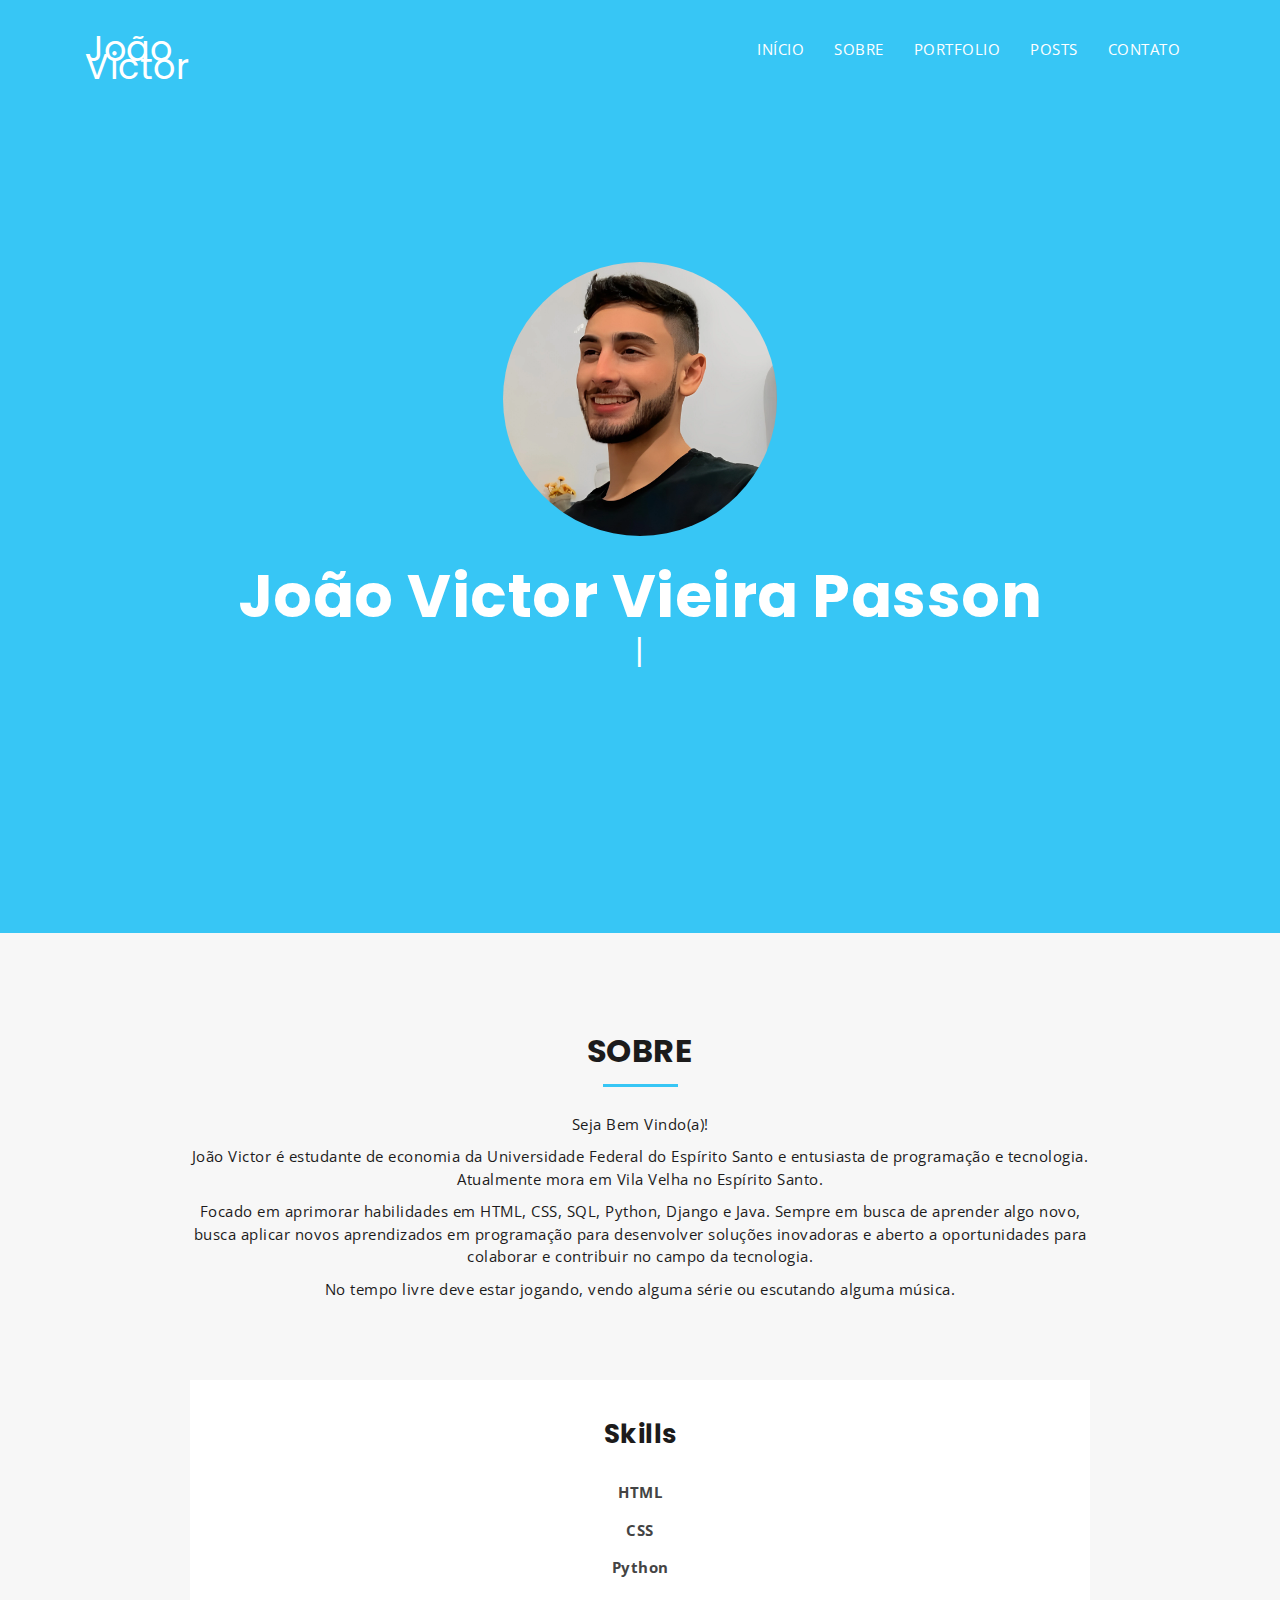
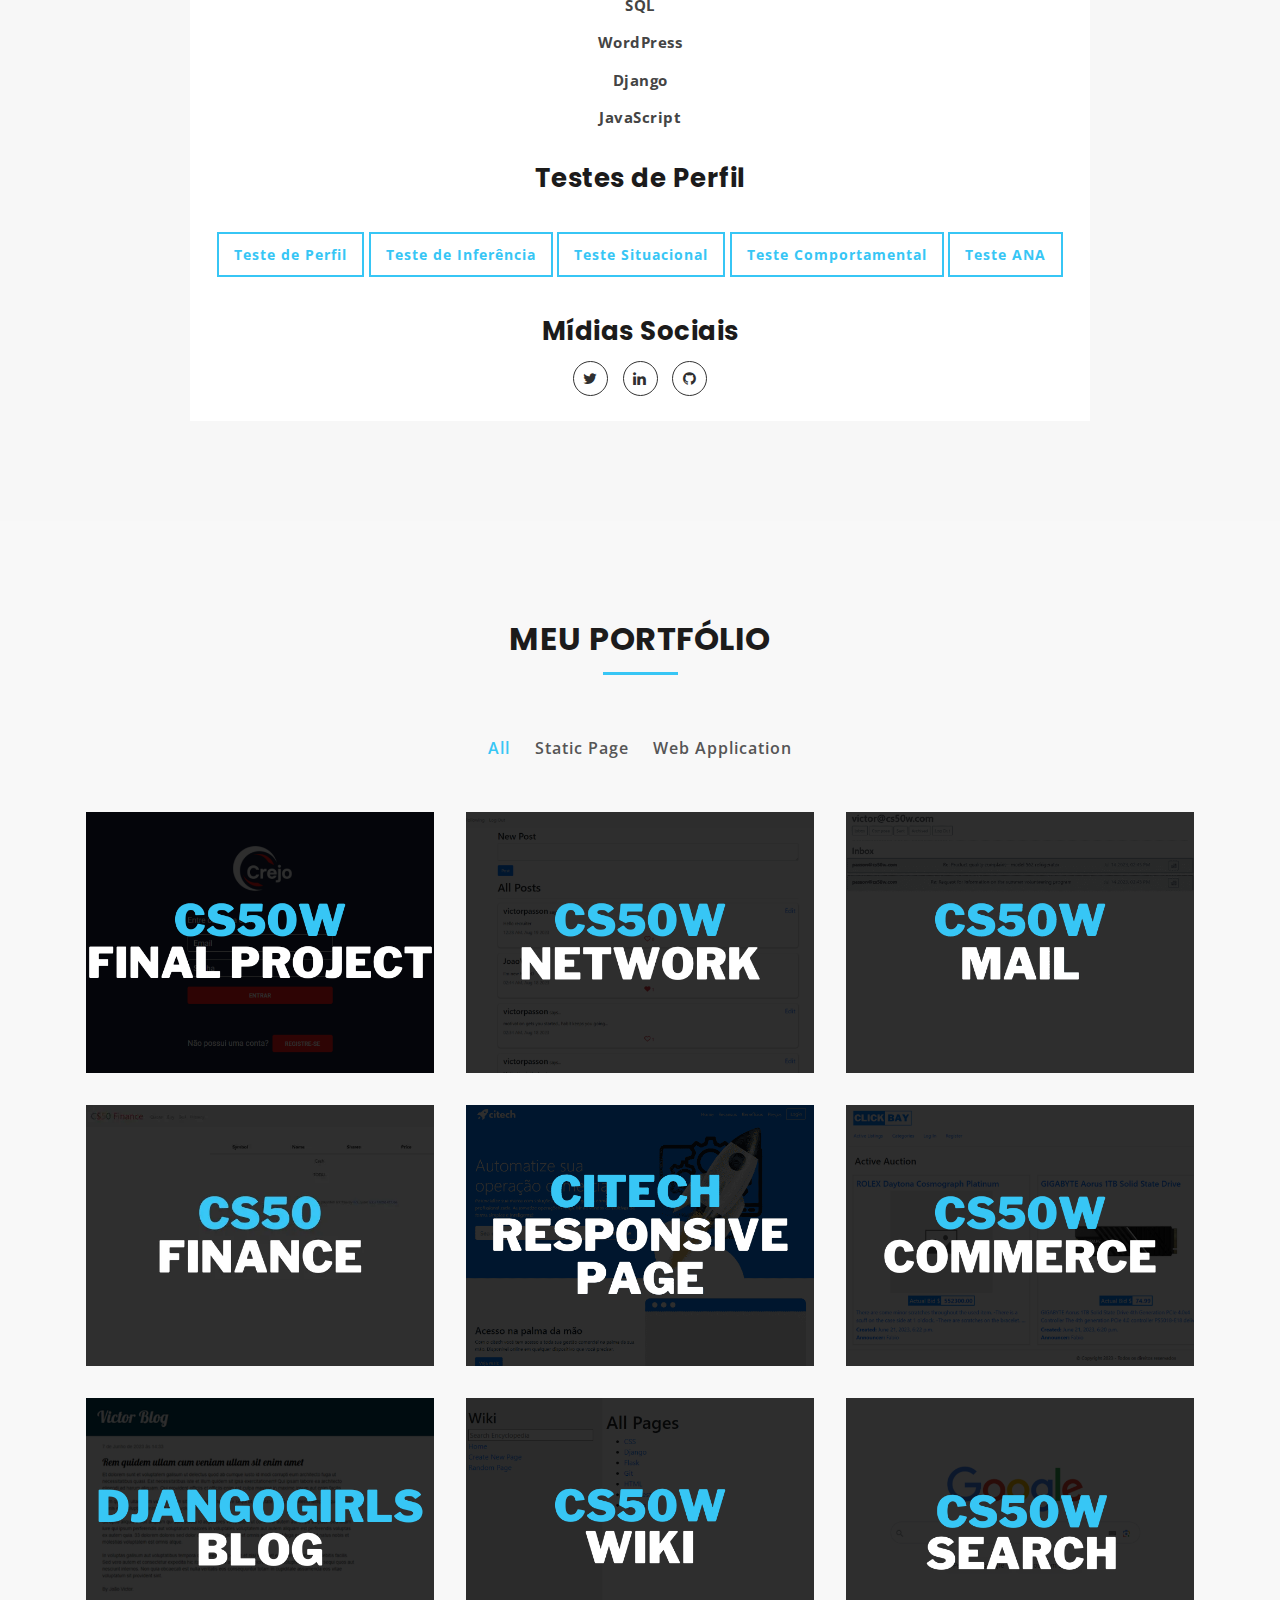
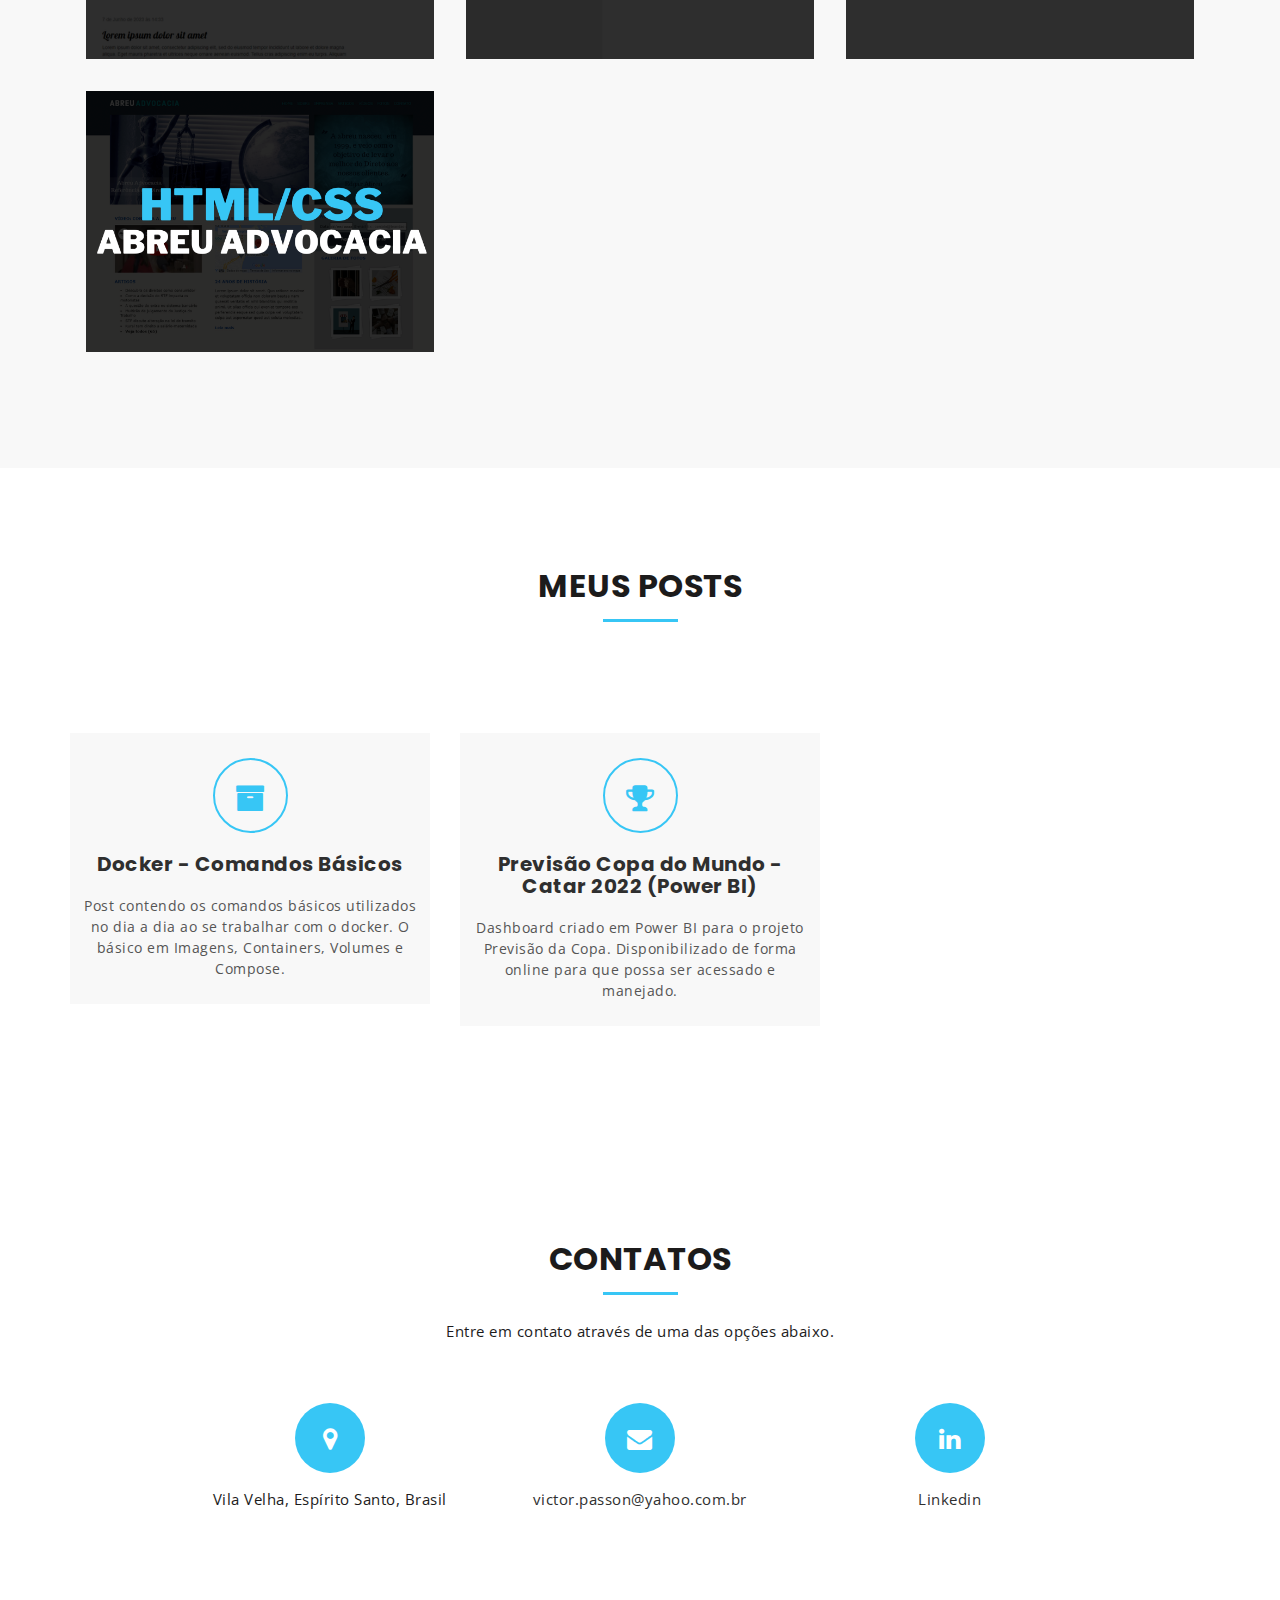
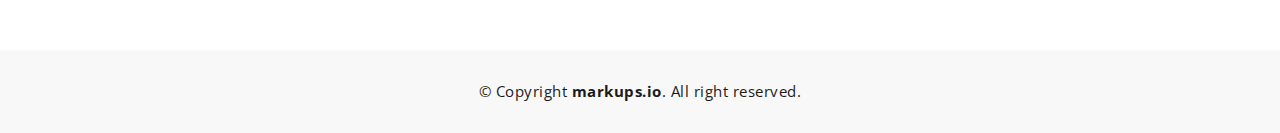
<file: index.html>
<!DOCTYPE html>
<html lang="pt-br">

<head>
  <!-- Meta tags Obrigatórias -->
  <meta charset="utf-8">
  <meta http-equiv="X-UA-Compatible" content="IE=edge">
  <meta name="viewport" content="width=device-width, initial-scale=1, shrink-to-fit=no">

  <!-- Site Title -->
  <title>João Victor: Home</title>
  <!-- Favicon -->
  <link rel="shortcut icon" type="image/icon" href="assets/images/favicon.ico" />
  <!-- Font Awesome -->
  <link href="https://maxcdn.bootstrapcdn.com/font-awesome/4.6.3/css/font-awesome.min.css" rel="stylesheet">
  <!-- Bootstrap CSS -->
  <link href="assets/css/bootstrap.min.css" rel="stylesheet">
  <!-- Slick slider -->
  <link href="assets/css/slick.css" rel="stylesheet">
  <!-- Gallery Lightbox -->
  <link href="assets/css/magnific-popup.css" rel="stylesheet">
  <!-- Theme color -->
  <link id="switcher" href="assets/css/theme-color/lite-blue-theme.css" rel="stylesheet">

  <!-- Main Style -->
  <link href="style.css" rel="stylesheet">

  <!-- Fonts -->

  <!-- Open Sans for body font -->
  <link href="https://fonts.googleapis.com/css?family=Open+Sans:300,400,400i,600,700,800" rel="stylesheet">
  <!-- Poppins for Title -->
  <link href="https://fonts.googleapis.com/css?family=Poppins" rel="stylesheet">



  <!-- HTML5 shim and Respond.js for IE8 support of HTML5 elements and media queries -->
  <!-- WARNING: Respond.js doesn't work if you view the page via file:// -->
  <!--[if lt IE 9]>
      <script src="https://oss.maxcdn.com/html5shiv/3.7.2/html5shiv.min.js"></script>
      <script src="https://oss.maxcdn.com/respond/1.4.2/respond.min.js"></script>
    <![endif]-->
</head>

<body>
  <!-- Start Header -->
  <header id="mu-header" class="" role="banner">
    <div class="container">
      <nav class="navbar navbar-default mu-navbar">
        <div class="container-fluid">

          <!-- Brand and toggle get grouped for better mobile display -->
          <div class="navbar-header">
            <button type="button" class="navbar-toggle collapse" data-toggle="collapse"
              data-target="#bs-example-navbar-collapse-1" aria-expanded="false">
              <span class="sr-only">Toggle navigation</span>
              <span class="icon-bar"></span>
              <span class="icon-bar"></span>
              <span class="icon-bar"></span>
            </button>

            <!-- Text Logo -->
            <a class="navbar-brand" href="#">João Victor</a>
          </div><!-- End Div -->

          <!-- Collect the nav links, forms, and other content for toggling -->
          <div class="collapse navbar-collapse" id="bs-example-navbar-collapse-1">
            <ul class="nav navbar-nav mu-menu navbar-right">
              <li><a href="#">INÍCIO</a></li>
              <li><a href="#mu-about">SOBRE</a></li>
              <li><a href="#mu-portfolio">PORTFOLIO</a></li>
              <li><a href="#mu-service">POSTS</a></li>
              <li><a href="#mu-contact">CONTATO</a></li>
            </ul>
          </div><!-- End NavBar Collapse -->

        </div><!-- End Container Fluid -->
      </nav><!-- End Nav -->
    </div><!-- End Container -->
  </header>
  <!-- End Header -->

  <!-- Start Featured Slider-->
  <section id="mu-featured-slider">
    <div class="container">
      <div class="row">
        <div class="col-md-12">
          <div class="mu-featured-area">

            <img class="mu-profile-img" src="assets/images/profile.webp" alt="Profile Image">

            <h1>João Victor Vieira Passon</h1>

            <!-- Start Text slide -->
            <div class="mu-featured-slider-wrapper">
              <div class="mu-featured-slider" id="typed-strings">
                <p>I am <span>a Programmer Student.</span></p>
                <p>I am <span>a Future Economist.</span></p>
              </div>
              <span id="typed"></span>
            </div><!-- End Text slide -->

          </div>
        </div>
      </div>
    </div>
  </section>
  <!-- End Featured Slider-->

  <!-- Start Main Content -->
  <main role="main">

    <!-- Start About -->
    <section id="mu-about">
      <div class="container">
        <div class="row">
          <div class="col-md-12">
            <div class="mu-about-area">

              <!-- About Description -->
              <div class="mu-about-header">
                <h2 class="mu-heading-title">SOBRE</h2>
                <span class="mu-header-dot"></span>
                <p>Seja Bem Vindo(a)!</p>

                <p>João Victor é estudante de economia da Universidade Federal do Espírito Santo e entusiasta de
                  programação e tecnologia. Atualmente mora em Vila Velha no Espírito Santo.</p>

                <p>Focado em aprimorar habilidades em HTML, CSS, SQL, Python, Django e Java. Sempre em busca de aprender
                  algo novo, busca aplicar novos aprendizados em programação para desenvolver soluções inovadoras e
                  aberto a oportunidades para colaborar e contribuir no campo da tecnologia.</p>

                <p>No tempo livre deve estar jogando, vendo alguma série ou escutando alguma música.</p>

                <!-- About Content -->
                <div class="mu-about-content">
                  <div class="mu-skill-progress-bar">
                    <h3>Skills</h3>
                    <br>
                    <span>HTML</span>
                    <div class="mu-pro-bar mu-html5-bar"></div>
                    <span>CSS</span>
                    <div class="mu-pro-bar mu-css-bar"></div>
                    <span>Python</span>
                    <div class="mu-pro-bar mu-python-bar"></div>
                    <span>SQL</span>
                    <div class="mu-pro-bar mu-sql-bar"></div>
                    <span>WordPress</span>
                    <div class="mu-pro-bar mu-wordpress-bar"></div>
                    <span>Django</span>
                    <div class="mu-pro-bar mu-wordpress-bar"></div>
                    <span>JavaScript</span>
                    <div class="mu-pro-bar mu-javascript-bar"></div>
                  </div>

                  <!-- Profile Tests -->
                  <div class="mu-profile-tests">
                    <h3>Testes de Perfil</h3>
                    <a target="_blank" href="assets/pdfs/ProfileFeedback.pdf" class="mu-resume-btn">Teste de Perfil</a>
                    <a target="_blank" href="assets/pdfs/InferenceFeedback.pdf" class="mu-resume-btn">Teste de
                      Inferência</a>
                    <a target="_blank" href="assets/pdfs/SituacionalFeedback.pdf" class="mu-resume-btn">Teste
                      Situacional</a>
                    <a target="_blank" href="assets/pdfs/PerfilComportamental.pdf" class="mu-resume-btn">Teste
                      Comportamental</a>
                    <a target="_blank" href="assets/pdfs/AnaFeedback.pdf" class="mu-resume-btn">Teste ANA</a>
                  </div>
                  <!-- Social Media-->
                  <div class="mu-social-media">
                    <h3>Mídias Sociais</h3>
                    <a href="https://twitter.com/vtpasson" target="_blank" rel="external"><i
                        class="fa fa-twitter"></i></a>
                    <a href="https://www.linkedin.com/in/victorpasson/" target="_blank" rel="external"><i
                        class="fa fa-linkedin"></i></a>
                    <a href="http://github.com/victorpasson/" target="_blank" rel="external"><i
                        class="fa fa-github"></i></a>
                  </div>
                </div>
              </div>
            </div>
          </div>
        </div>
      </div>
    </section><!-- End About -->

    <!-- Start Portfolio -->
    <section id="mu-portfolio">
      <div class="container">
        <div class="row">
          <div class="col-md-12">

            <!-- Portfolio Area -->
            <div class="mu-portfolio-area">

              <!-- Portfolio Header -->
              <div class="mu-portfolio-header">
                <h2 class="mu-heading-title">MEU PORTFÓLIO</h2>
                <span class="mu-header-dot"></span>
              </div><!-- End Porfolio/Header -->

              <!-- Start Portfolio Filter -->
              <div class="mu-portfolio-filter-area">
                <ul class="mu-simplefilter">
                  <li class="active" data-filter="all">All</li>
                  <li data-filter="1">Static Page</li>
                  <li data-filter="2">Web Application</li>
                </ul>
              </div><!-- End Portfolio/Filter -->

              <!-- Start Portfolio Content -->
              <div class="mu-portfolio-content">
                <div class="filtr-container">

                  <!-- Item 10 -->
                  <div class="col-xs-6 col-sm-4 col-md-4 filtr-item" data-category="2">
                    <div class="mu-item-thumbonail">
                      <img class="img-responsive" src="assets/images/portfolio/img-10.webp" alt="image">
                    </div>
                    <div class="mu-filter-item-content">
                      <h4 class="mu-filter-item-title">Final Project: Crejo System - CS50W</h4>
                      <a class="mu-filter-link" href="https://crejo.pythonanywhere.com" target="_blank"
                        rel="external"><i class="fa fa-link"></i></a>
                      <a class="mu-filter-videolink" href="youtube.com/watch?v=sHvjsMn_toI"><i
                          class="fa fa-youtube"></i></a>
                      <a class="mu-filter-link" href="https://github.com/victorpasson/finalproject_cs50w"
                        target="_blank" rel="external"><i class="fa fa-github"></i></a>
                    </div>
                  </div>

                  <!-- Item 9 -->
                  <div class="col-xs-6 col-sm-4 col-md-4 filtr-item" data-category="2">
                    <div class="mu-item-thumbonail">
                      <img class="img-responsive" src="assets/images/portfolio/img-9.webp" alt="image">
                    </div>
                    <div class="mu-filter-item-content">
                      <h4 class="mu-filter-item-title">Project: Network - CS50W</h4>
                      <a class="mu-filter-link" href="https://jvvpasson.pythonanywhere.com" target="_blank"
                        rel="external"><i class="fa fa-link"></i></a>
                      <a class="mu-filter-videolink" href="youtube.com/watch?v=_MLy1wDu4cY"><i
                          class="fa fa-youtube"></i></a>
                      <a class="mu-filter-link" href="https://github.com/victorpasson/network-cs50w" target="_blank"
                        rel="external"><i class="fa fa-github"></i></a>
                    </div>
                  </div>

                  <!-- Item 8 -->
                  <div class="col-xs-6 col-sm-4 col-md-4 filtr-item" data-category="2">
                    <div class="mu-item-thumbonail">
                      <img class="img-responsive" src="assets/images/portfolio/img-8.webp" alt="image">
                    </div>
                    <div class="mu-filter-item-content">
                      <h4 class="mu-filter-item-title">Project: Mail - CS50W</h4>
                      <a class="mu-filter-link" href="https://jvpasson.pythonanywhere.com/" target="_blank"
                        rel="external"><i class="fa fa-link"></i></a>
                      <a class="mu-filter-videolink" href="youtube.com/watch?v=VJNak3T9u4I"><i
                          class="fa fa-youtube"></i></a>
                      <a class="mu-filter-link" href="https://github.com/victorpasson/mail-cs50w" target="_blank"
                        rel="external"><i class="fa fa-github"></i></a>
                    </div>
                  </div>

                  <!-- Item 7 -->
                  <div class="col-xs-6 col-sm-4 col-md-4 filtr-item" data-category="2">
                    <div class="mu-item-thumbonail">
                      <img class="img-responsive" src="assets/images/portfolio/img-6.webp" alt="image">
                    </div>
                    <div class="mu-filter-item-content">
                      <h4 class="mu-filter-item-title">Project: Finance - CS50</h4>
                      <a class="mu-filter-link" href="https://vvpasson.pythonanywhere.com/" target="_blank"
                        rel="external"><i class="fa fa-link"></i></a>
                      <a class="mu-filter-videolink" href="youtube.com/watch?v=2v3xc0ACs0s"><i
                          class="fa fa-youtube"></i></a>
                      <a class="mu-filter-link" href="https://github.com/victorpasson/finance-cs50" target="_blank"
                        rel="external"><i class="fa fa-github"></i></a>
                    </div>
                  </div>

                  <!-- Item 6 -->
                  <div class="col-xs-6 col-sm-4 col-md-4 filtr-item" data-category="1">
                    <div class="mu-item-thumbonail">
                      <img class="img-responsive" src="assets/images/portfolio/img-7.webp" alt="image">
                    </div>
                    <div class="mu-filter-item-content">
                      <h4 class="mu-filter-item-title">Citech: Responsive Page</h4>
                      <a class="mu-filter-link" href="https://victorpasson.github.io/citech-responsive/" target="_blank"
                        rel="external"><i class="fa fa-link"></i></a>
                      <a class="mu-filter-videolink" href="youtube.com/watch?v=fVGG25k_Ghc"><i
                          class="fa fa-youtube"></i></a>
                      <a class="mu-filter-link" href="https://github.com/victorpasson/citech-responsive" target="_blank"
                        rel="external"><i class="fa fa-github"></i></a>
                    </div>
                  </div>

                  <!-- Item 5 -->
                  <div class="col-xs-6 col-sm-4 col-md-4 filtr-item" data-category="2">
                    <div class="mu-item-thumbonail">
                      <img class="img-responsive" src="assets/images/portfolio/img-5.webp" alt="image">
                    </div>
                    <div class="mu-filter-item-content">
                      <h4 class="mu-filter-item-title">Project: Commerce - CS50W</h4>
                      <a class="mu-filter-link" href="https://vtpasson.pythonanywhere.com" target="_blank"
                        rel="external"><i class="fa fa-link"></i></a>
                      <a class="mu-filter-videolink" href="youtube.com/watch?v=W340OK9DEQ8"><i
                          class="fa fa-youtube"></i></a>
                      <a class="mu-filter-link" href="https://github.com/victorpasson/commerce-cs50w" target="_blank"
                        rel="external"><i class="fa fa-github"></i></a>
                    </div>
                  </div>

                  <!-- Item 4 -->
                  <div class="col-xs-6 col-sm-4 col-md-4 filtr-item" data-category="2">
                    <div class="mu-item-thumbonail">
                      <img class="img-responsive" src="assets/images/portfolio/img-4.webp" alt="image">
                    </div>
                    <div class="mu-filter-item-content">
                      <h4 class="mu-filter-item-title">Project: Blog - DjangoGirls</h4>
                      <a class="mu-filter-link" href="https://victorpasson.pythonanywhere.com" target="_blank"
                        rel="external"><i class="fa fa-link"></i></a>
                      <a class="mu-filter-videolink" href="youtube.com/watch?v=IAjkvZnBut0"><i
                          class="fa fa-youtube"></i></a>
                      <a class="mu-filter-link" href="https://github.com/victorpasson/djangogirls-blog" target="_blank"
                        rel="external"><i class="fa fa-github"></i></a>
                    </div>
                  </div>

                  <!-- Item 3 -->
                  <div class="col-xs-6 col-sm-4 col-md-4 filtr-item" data-category="2">
                    <div class="mu-item-thumbonail">
                      <img class="img-responsive" src="assets/images/portfolio/img-3.webp" alt="image">
                    </div>
                    <div class="mu-filter-item-content">
                      <h4 class="mu-filter-item-title">Project: Wiki - CS50W</h4>
                      <a class="mu-filter-link" href="https://wiki-cs50w.vercel.app" target="_blank" rel="external"><i
                          class="fa fa-link"></i></a>
                      <a class="mu-filter-videolink" href="youtube.com/watch?v=u0peDMCmqAE"><i
                          class="fa fa-youtube"></i></a>
                      <a class="mu-filter-link" href="https://github.com/victorpasson/wiki-cs50w" target="_blank"
                        rel="external"><i class="fa fa-github"></i></a>
                    </div>
                  </div>

                  <!-- Item 2 -->
                  <div class="col-xs-6 col-sm-4 col-md-4 filtr-item" data-category="1">
                    <div class="mu-item-thumbonail">
                      <img class="img-responsive" src="assets/images/portfolio/img-2.webp" alt="image">
                    </div>
                    <div class="mu-filter-item-content">
                      <h4 class="mu-filter-item-title">Project: Search - CS50W</h4>
                      <a class="mu-filter-link" href="https://victorpasson.github.io/search-cs50w/" target="_blank"
                        rel="external"><i class="fa fa-link"></i></a>
                      <a class="mu-filter-videolink" href="youtube.com/watch?v=zTojhb3C7IQ"><i
                          class="fa fa-youtube"></i></a>
                      <a class="mu-filter-link" href="https://github.com/victorpasson/search-cs50w" target="_blank"
                        rel="external"><i class="fa fa-github"></i></a>
                    </div>
                  </div>

                  <!-- Item 1 -->
                  <div class="col-xs-6 col-sm-4 col-md-4 filtr-item" data-category="1">
                    <div class="mu-item-thumbonail">
                      <img class="img-responsive" src="assets/images/portfolio/img-1.webp" alt="image">
                    </div>
                    <div class="mu-filter-item-content">
                      <h4 class="mu-filter-item-title">Abreu Advocacia - WebPage</h4>
                      <a class="mu-filter-link" href="https://victorpasson.github.io/abreu-project/" target="_blank"
                        rel="external"><i class="fa fa-link"></i></a>
                      <a class="mu-filter-imglink" href="assets/images/portfolio/img-1.webp"><i
                          class="fa fa-search"></i></a>
                      <a class="mu-filter-link" href="https://github.com/victorpasson/abreu-project" target="_blank"
                        rel="external"><i class="fa fa-github"></i></a>
                    </div>
                  </div>

                </div>
              </div><!-- End Portfolio/Contet -->

            </div><!-- End Area -->

          </div>
        </div>
      </div>
    </section><!-- End Portfólio -->

    <!-- Start Service -->
    <section id="mu-service">
      <div class="container">
        <div class="row">
          <div class="col-md-12">

            <!-- Start Service Área -->
            <div class="mu-service-area">

              <!-- Start Service Header -->
              <div class="mu-service-header">
                <h2 class="mu-heading-title">MEUS POSTS</h2>
                <span class="mu-header-dot"></span>
              </div><!-- End Service/Header -->

              <!-- Start Service Content -->
              <div class="mu-service-content">
                <div class="row">

                  <!-- Service Single Content -->
                  <a href="./assets/posts/docker.html" rel="next">
                    <div class="col-md-4 col-sm-6">
                      <div class="mu-service-content-single">
                        <span class="mu-service-icon-box">
                          <i class="fa fa-archive"></i>
                        </span>
                        <h4>Docker - Comandos Básicos</h4>
                        <p>Post contendo os comandos básicos utilizados no dia a dia ao se trabalhar com o docker. O
                          básico em Imagens, Containers, Volumes e Compose.</p>
                      </div>
                    </div>
                  </a>

                  <!-- Service Single Content -->
                  <a href="https://app.powerbi.com/view?r=eyJrIjoiNTNjMWU2ZTUtYWFlNS00MGJlLWFhZTMtY2RkZGQwZmEwNGFkIiwidCI6IjNkMWM3MzYxLTNkMjctNDViNy1iYzk5LTBlZWVjZTkxZDg4YiJ9"
                    target="_blank" rel="external">
                    <div class="col-md-4 col-sm-6">
                      <div class="mu-service-content-single">
                        <span class="mu-service-icon-box">
                          <i class="fa fa-trophy"></i>
                        </span>
                        <h4>Previsão Copa do Mundo - Catar 2022 (Power BI)</h4>
                        <p>Dashboard criado em Power BI para o projeto Previsão da Copa. Disponibilizado de forma online
                          para que possa ser acessado e manejado.</p>
                      </div>
                    </div>
                  </a>

                </div>
              </div><!-- End Service/Content -->

            </div>
          </div>
        </div>
      </div>
    </section><!-- End Service -->

    <!-- Start Contact -->
    <section id="mu-contact">
      <div class="container">
        <div class="row">
          <div class="col-md-12">

            <!-- Start Contact Area -->
            <div class="mu-contact-area">

              <!-- Start Contact Header -->
              <div class="mu-contact-header">
                <h2 class="mu-heading-title">CONTATOS</h2>
                <span class="mu-header-dot"></span>
                <p>Entre em contato através de uma das opções abaixo.</p>
              </div><!-- End Contact/Header -->

              <!-- Start Contact Content -->
              <div class="mu-contact-content">
                <div class="row">
                  <div class="col-md-12">
                    <div class="mu-contact-top">
                      <div class="row">

                        <!-- Contact Single Content -->
                        <div class="col-sm-4">
                          <div class="mu-contact-top-single">
                            <div class="mu-icon"><i class="fa fa-map-marker"></i></div>
                            <p>Vila Velha, Espírito Santo, Brasil</p>
                          </div>
                        </div>

                        <!-- Contact Single Content -->
                        <div class="col-sm-4">
                          <a href="https://mail.google.com/mail/u/0/?fs=1&tf=cm&source=mailto&to=victor.passon@yahoo.com.br"
                            target="_blank" rel="external">
                            <div class="mu-contact-top-single">
                              <div class="mu-icon"><i class="fa fa-envelope"></i></div>
                              <p>victor.passon@yahoo.com.br</p>
                            </div>
                          </a>
                        </div>

                        <!-- Contact Single Content -->
                        <div class="col-sm-4">
                          <a href="https://www.linkedin.com/in/victorpasson/" target="_blank" rel="external">
                            <div class="mu-contact-top-single">
                              <div class="mu-icon"><i class="fa fa-linkedin"></i></div>
                              <p>Linkedin</p>
                            </div>
                          </a>
                        </div>

                      </div>
                    </div>
                  </div>
                </div>
              </div><!-- End Contact/Content -->

            </div><!-- End Contact/Area -->

          </div>
        </div>
      </div>
    </section>
    <!-- End Contact -->

  </main>
  <!-- End Main Content -->

  <!-- Start footer -->
  <footer id="mu-footer" role="contentinfo">
    <div class="container">
      <div class="mu-footer-area">
        <p class="mu-copy-right">&copy; Copyright <strong>markups.io</strong>. All right reserved.</p>
      </div>
    </div>
  </footer>
  <!-- End footer -->

  <!-- JavaScript (Opcional) -->
  <!-- jQuery library -->
  <script src="https://ajax.googleapis.com/ajax/libs/jquery/1.11.3/jquery.min.js"></script>
  <!-- Include all compiled plugins (below), or include individual files as needed -->
  <!-- Bootstrap -->
  <script src="assets/js/bootstrap.min.js"></script>
  <!-- Slick slider -->
  <script type="text/javascript" src="assets/js/slick.min.js"></script>
  <!-- Filterable Gallery js -->
  <script type="text/javascript" src="assets/js/jquery.filterizr.min.js"></script>
  <!-- Gallery Lightbox -->
  <script type="text/javascript" src="assets/js/jquery.magnific-popup.min.js"></script>
  <!-- Ajax contact form  -->
  <script type="text/javascript" src="assets/js/app.js"></script>
  <!-- Featured Slider -->
  <script type="text/javascript" src="assets/js/typed.min.js"></script>
  <!-- On scroll JS  -->
  <script src="assets/js/jquery.appear.js"></script>
  <!-- Progress Bar -->
  <script type="text/javascript" src="assets/js/jquery.lineProgressbar.js"></script>

  <!-- Custom js -->
  <script type="text/javascript" src="assets/js/custom.js"></script>
</body>

</html>
</file>
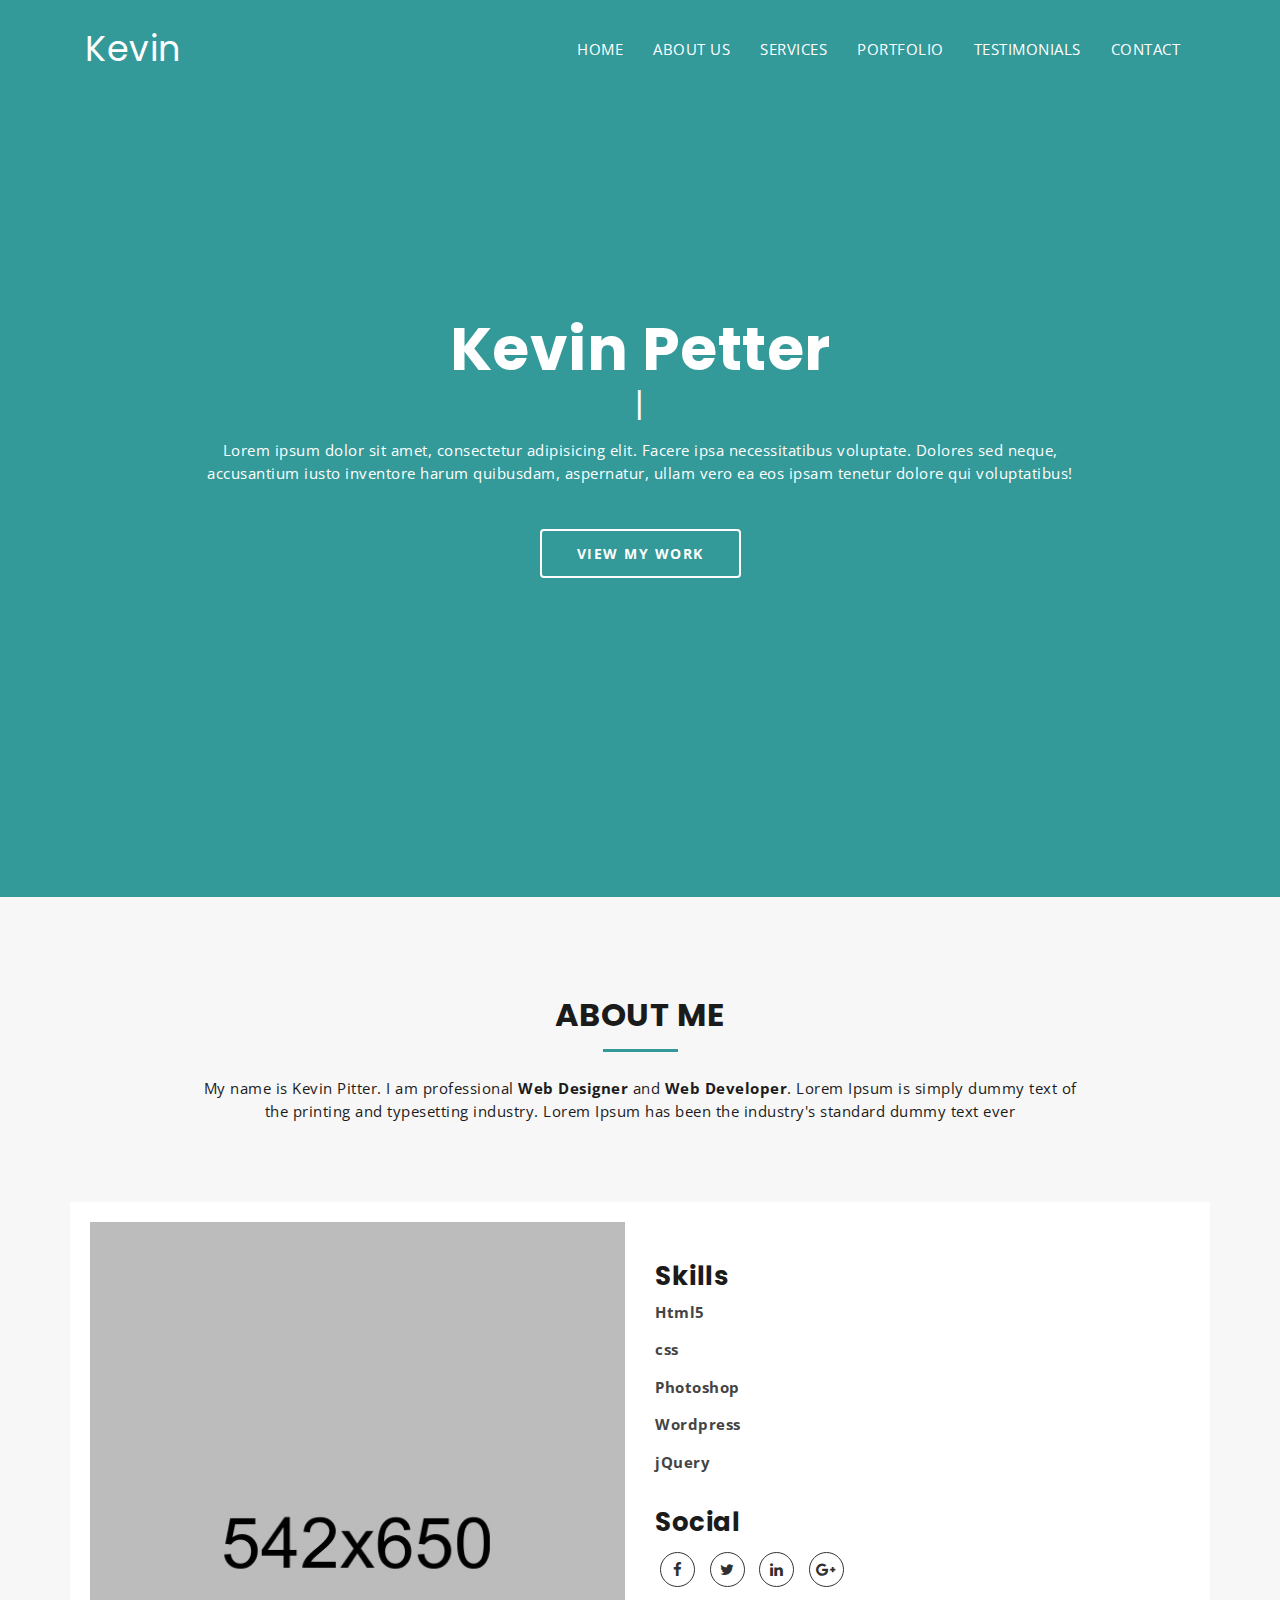
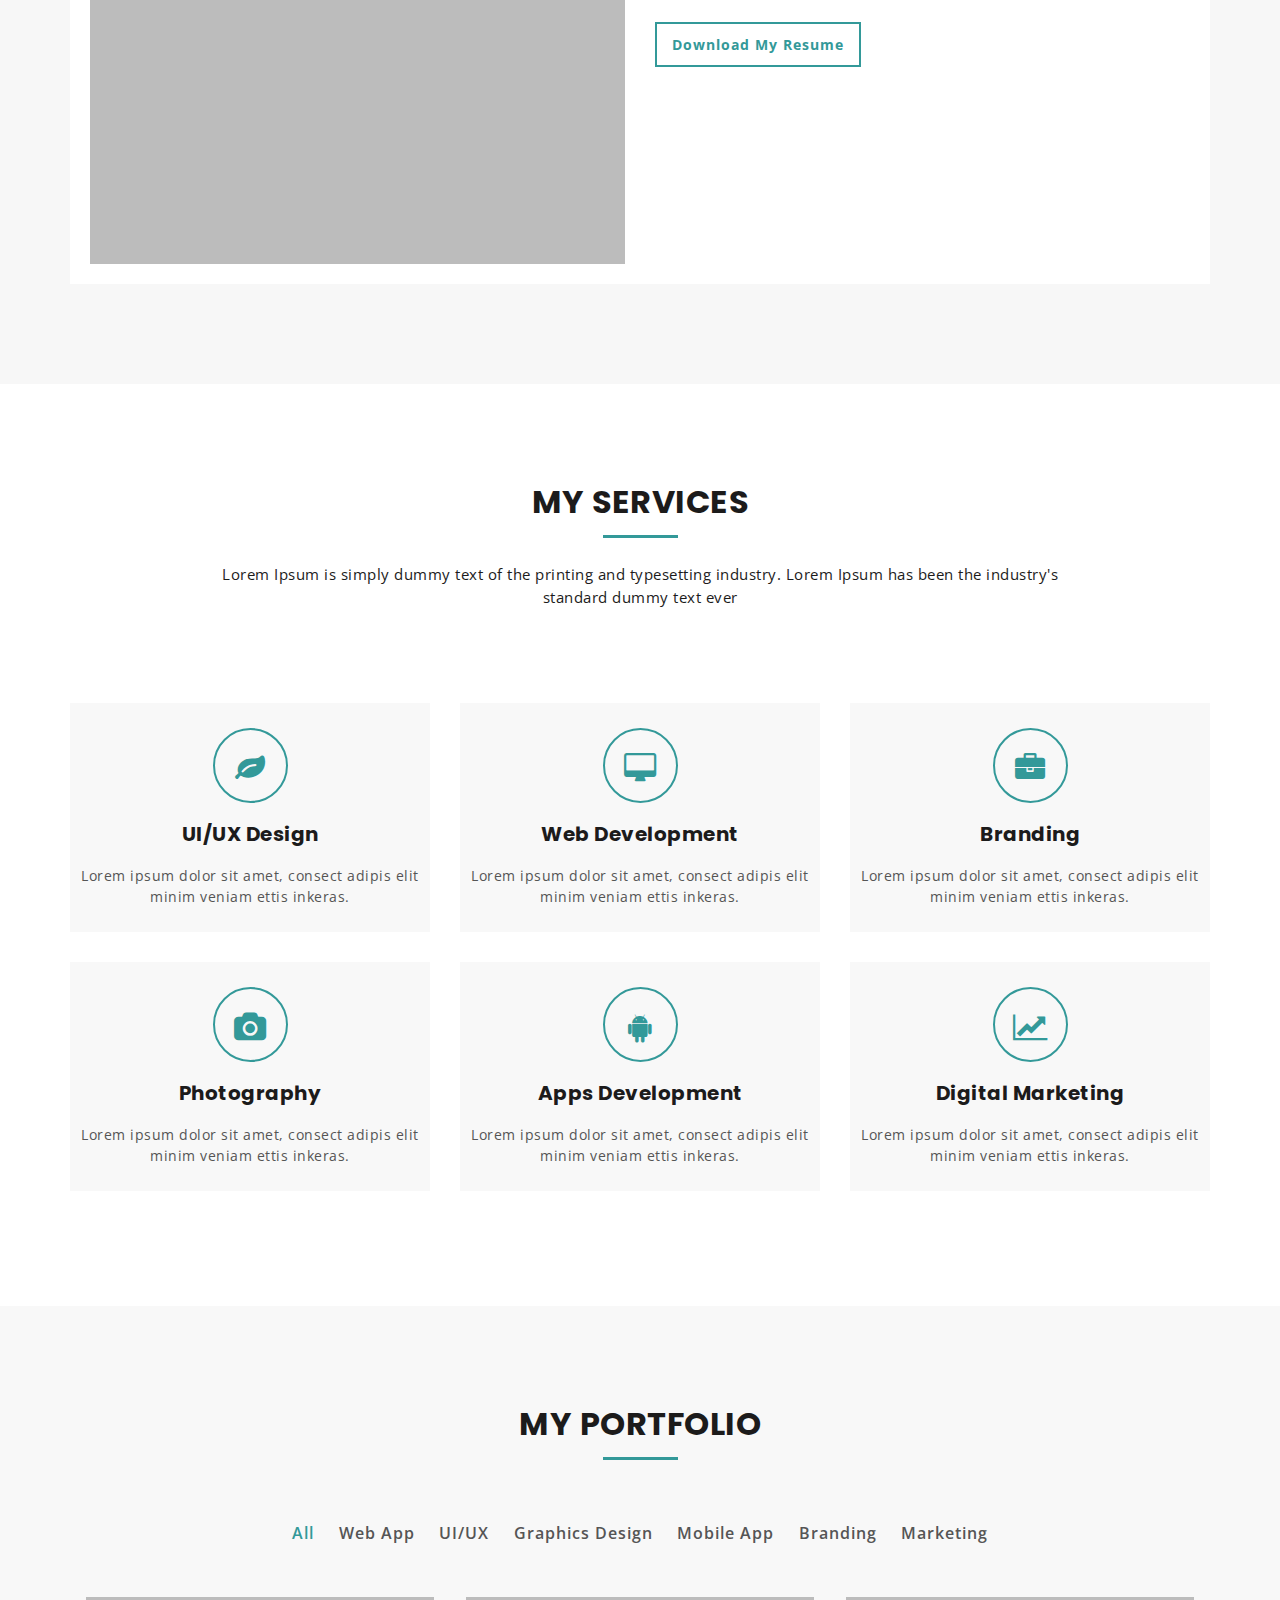
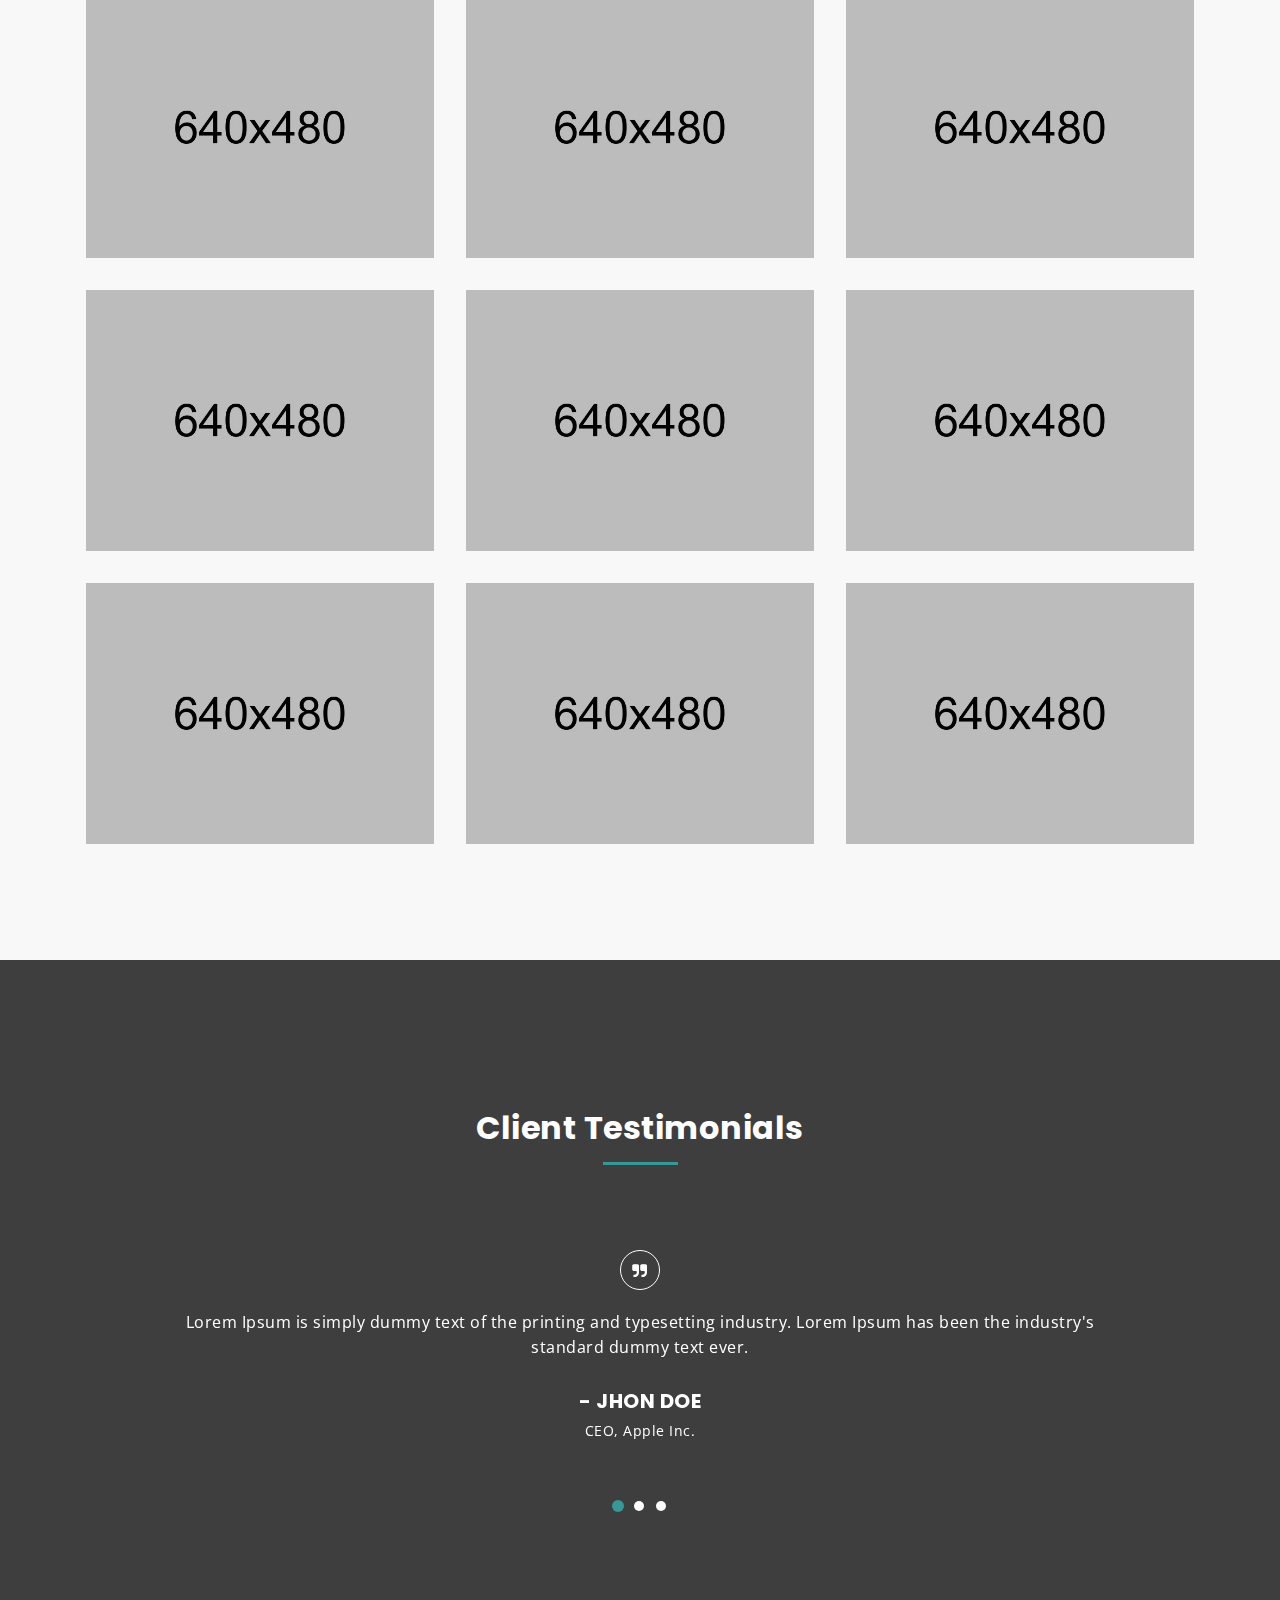
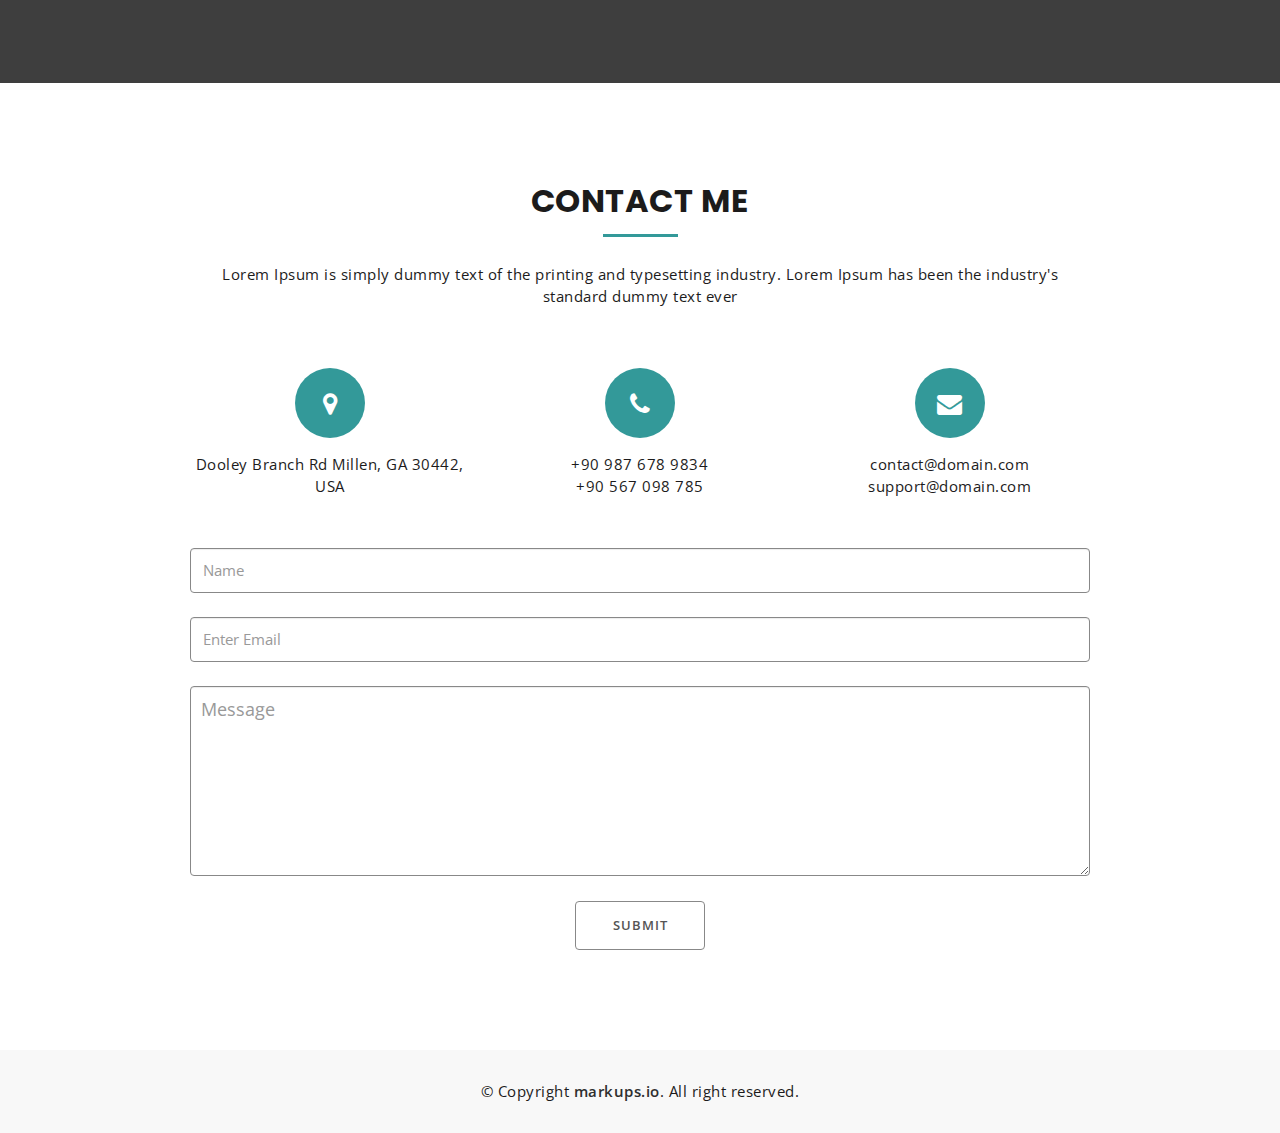
<file: markups-kevin/index.html>
<!DOCTYPE html>
<html lang="en">
  <head>
    <meta charset="utf-8">
    <meta http-equiv="X-UA-Compatible" content="IE=edge">
    <meta name="viewport" content="width=device-width, initial-scale=1">
    <!-- The above 3 meta tags *must* come first in the head; any other head content must come *after* these tags -->
    <title>Kevin : Home</title>
    <!-- Favicon -->
    <link rel="shortcut icon" type="image/icon" href="assets/images/favicon.ico"/>
    <!-- Font Awesome -->
    <link href="https://maxcdn.bootstrapcdn.com/font-awesome/4.6.3/css/font-awesome.min.css" rel="stylesheet">
    <!-- Bootstrap -->
    <link href="assets/css/bootstrap.min.css" rel="stylesheet">
    <!-- Slick slider -->
    <link href="assets/css/slick.css" rel="stylesheet">
    <!-- Gallery Lightbox -->
    <link href="assets/css/magnific-popup.css" rel="stylesheet">
    <!-- Theme color -->
    <link id="switcher" href="assets/css/theme-color/default-theme.css" rel="stylesheet">

    <!-- Main Style -->
    <link href="style.css" rel="stylesheet">

    <!-- Fonts -->

    <!-- Open Sans for body font -->
	<link href="https://fonts.googleapis.com/css?family=Open+Sans:300,400,400i,600,700,800" rel="stylesheet">
    <!-- Poppins for Title -->
  	<link href="https://fonts.googleapis.com/css?family=Poppins" rel="stylesheet">
 
 
	
    <!-- HTML5 shim and Respond.js for IE8 support of HTML5 elements and media queries -->
    <!-- WARNING: Respond.js doesn't work if you view the page via file:// -->
    <!--[if lt IE 9]>
      <script src="https://oss.maxcdn.com/html5shiv/3.7.2/html5shiv.min.js"></script>
      <script src="https://oss.maxcdn.com/respond/1.4.2/respond.min.js"></script>
    <![endif]-->
  </head>
  <body>
  	
  	<!-- Start Header -->
	<header id="mu-header" class="" role="banner">
		<div class="container">
			<nav class="navbar navbar-default mu-navbar">
		  <div class="container-fluid">
		    <!-- Brand and toggle get grouped for better mobile display -->
		    <div class="navbar-header">
		      <button type="button" class="navbar-toggle collapsed" data-toggle="collapse" data-target="#bs-example-navbar-collapse-1" aria-expanded="false">
		        <span class="sr-only">Toggle navigation</span>
		        <span class="icon-bar"></span>
		        <span class="icon-bar"></span>
		        <span class="icon-bar"></span>
		      </button>

		      <!-- Text Logo -->
		      <a class="navbar-brand" href="#">Kevin</a>

		      <!-- Image Logo -->
		      <!-- <a class="navbar-brand" href="#"><img src="assets/images/logo.png"></a> -->


		    </div>

		    <!-- Collect the nav links, forms, and other content for toggling -->
		    <div class="collapse navbar-collapse" id="bs-example-navbar-collapse-1">
		      	<ul class="nav navbar-nav mu-menu navbar-right">
			        <li><a href="#">HOME</a></li>
			        <li><a href="#mu-about">ABOUT US</a></li>
			        <li><a href="#mu-service">SERVICES</a></li>
		            <li><a href="#mu-portfolio">PORTFOLIO</a></li>
		            <li><a href="#mu-testimonials">TESTIMONIALS</a></li>
		            <li><a href="#mu-contact">CONTACT</a></li>
		      	</ul>
		    </div><!-- /.navbar-collapse -->
		  </div><!-- /.container-fluid -->
		</nav>
		</div>
	</header>
	<!-- End Header -->

	<!-- Start Featured Slider -->

	<section id="mu-featured-slider">
		<div class="container">
			<div class="row">
				<div class="col-md-12">
					<div class="mu-featured-area">
						<h1>Kevin Petter</h1>

						<!-- Start text slide -->
						<div class="mu-featured-slider-wrapper">
							<div class="mu-featured-slider" id="typed-strings">
								<p>I am <span>UI/UX Designer</span></p>
								<p>I am <span>Web Developer</span></p>
		   						<p>I am <span>Photographer</span></p>
							</div>
							<span id="typed"></span>
						</div>
						<!-- Start text slide -->
						
						<div class="mu-featured-content">
							<p>Lorem ipsum dolor sit amet, consectetur adipisicing elit. Facere ipsa necessitatibus voluptate. Dolores sed neque, accusantium iusto inventore harum quibusdam, aspernatur, ullam vero ea eos ipsam tenetur dolore qui voluptatibus!</p>
							<a href="#mu-portfolio" class="mu-primary-btn view-my-work-btn">VIEW MY WORK</a>
						</div>

					</div>
				</div>			
			</div>
		</div>
	</section>
	
	<!-- Start Featured Slider -->
	
	<!-- Start main content -->
		
	<main role="main">

		<!-- Start About -->
		<section id="mu-about">
			<div class="container">
				<div class="row">
					<div class="col-md-12">
						<div class="mu-about-area">

							<div class="mu-about-header">
								<h2 class="mu-heading-title">ABOUT ME</h2>
								<span class="mu-header-dot"></span>
								<p>My name is Kevin Pitter. I am professional <strong>Web Designer</strong> and <strong>Web Developer</strong>. Lorem Ipsum is simply dummy text of the printing and typesetting industry. Lorem Ipsum has been the industry's standard dummy text ever</p>
							</div>

							<!-- Start About Us Content -->
							<div class="mu-about-content">
								<div class="row">
									<div class="col-md-6">
										<div class="mu-about-content-left">
											<img class="mu-profile-img" src="assets/images/profile.jpg" alt="Profile Image">
										</div>
									</div>
									<div class="col-md-6">
										<div class="mu-about-content-right">
			
											<!-- Start skills progress bar -->

						                  	<div class="mu-skill-progress-bar">
						                  		<h3>Skills</h3>
							                    <span>Html5</span>
							                    <div class="mu-pro-bar mu-html5-bar">
							                      
							                    </div>
							                    <span>css</span>
							                    <div class="mu-pro-bar mu-css-bar">
							                     
							                    </div>
							                    <span>Photoshop</span>
							                    <div class="mu-pro-bar mu-photoshop-bar">
							                    </div>
							                    <span>Wordpress</span>
							                    <div class="mu-pro-bar mu-wordpress-bar">
							                    </div>
							                    <span>jQuery</span>
							                    <div class="mu-pro-bar mu-jquery-bar">
							                    </div>
						                  	</div>

						                  	<!-- Start Social Media -->
						                  	<div class="mu-social-media">
						                  		<h3>Social</h3>
						                  		<a href="#"><i class="fa fa-facebook"></i></a>
						                  		<a href="#"><i class="fa fa-twitter"></i></a>
						                  		<a href="#"><i class="fa fa-linkedin"></i></a>
						                  		<a href="#"><i class="fa fa-google-plus"></i></a>
						                  	</div>

						                  	<!-- Download Ressume Button -->
						                  	<a href="#" class="mu-resume-btn">Download My Resume</a>

										</div>
									</div>
								</div>
							</div>
							<!-- End About Us Content -->

						</div>
					</div>
				</div>
			</div>
		</section>
		<!-- End About -->

		<!-- Start Service -->
		<section id="mu-service">
			<div class="container">
				<div class="row">
					<div class="col-md-12">
						<div class="mu-service-area">

							<div class="mu-service-header">
								<h2 class="mu-heading-title">MY SERVICES</h2>
								<span class="mu-header-dot"></span>
								<p>Lorem Ipsum is simply dummy text of the printing and typesetting industry. Lorem Ipsum has been the industry's standard dummy text ever</p>
							</div>

							<!-- Start Service Content -->
							<div class="mu-service-content">
								<div class="row">

									<!-- Service Single Content -->
									<div class="col-md-4 col-sm-6">
										<div class="mu-service-content-single">
											<span class="mu-service-icon-box">
												<i class="fa fa-leaf"></i>
											</span>
											<h4>UI/UX Design</h4>
											<p>Lorem ipsum dolor sit amet, consect adipis elit minim veniam ettis inkeras.</p>
										</div>
									</div>
									<!-- / Service Single Content -->

									<!-- Service Single Content -->
									<div class="col-md-4 col-sm-6">
										<div class="mu-service-content-single">
											<span class="mu-service-icon-box">
												<i class="fa fa-desktop"></i>
											</span>
											<h4>Web Development</h4>
											<p>Lorem ipsum dolor sit amet, consect adipis elit minim veniam ettis inkeras.</p>
										</div>
									</div>
									<!-- / Service Single Content -->

									<!-- Service Single Content -->
									<div class="col-md-4 col-sm-6">
										<div class="mu-service-content-single">
											<span class="mu-service-icon-box">
												<i class="fa fa-briefcase"></i>
											</span>
											<h4>Branding</h4>
											<p>Lorem ipsum dolor sit amet, consect adipis elit minim veniam ettis inkeras.</p>
										</div>
									</div>
									<!-- / Service Single Content -->

									<!-- Service Single Content -->
									<div class="col-md-4 col-sm-6">
										<div class="mu-service-content-single">
											<span class="mu-service-icon-box">
												<i class="fa fa-camera"></i>
											</span>
											<h4>Photography</h4>
											<p>Lorem ipsum dolor sit amet, consect adipis elit minim veniam ettis inkeras.</p>
										</div>
									</div>
									<!-- / Service Single Content -->

									<!-- Service Single Content -->
									<div class="col-md-4 col-sm-6">
										<div class="mu-service-content-single">
											<span class="mu-service-icon-box">
												<i class="fa fa-android"></i>
											</span>
											<h4>Apps Development</h4>
											<p>Lorem ipsum dolor sit amet, consect adipis elit minim veniam ettis inkeras.</p>
										</div>
									</div>
									<!-- / Service Single Content -->

									<!-- Service Single Content -->
									<div class="col-md-4 col-sm-6">
										<div class="mu-service-content-single">
											<span class="mu-service-icon-box">
												<i class="fa fa-line-chart"></i>
											</span>
											<h4>Digital Marketing</h4>
											<p>Lorem ipsum dolor sit amet, consect adipis elit minim veniam ettis inkeras.</p>
										</div>
									</div>
									<!-- / Service Single Content -->

								</div>
							</div>
							<!-- End Service Content -->

						</div>
					</div>
				</div>
			</div>
		</section>
		<!-- End Service -->

		<!-- Start Portfolio -->
		<section id="mu-portfolio">
			<div class="container">
				<div class="row">
					<div class="col-md-12">
						<div class="mu-portfolio-area">

							<div class="mu-portfolio-header">
								<h2 class="mu-heading-title">MY PORTFOLIO</h2>
								<span class="mu-header-dot"></span>
							</div>

							<!-- Start Portfolio Filter -->
							<div class="mu-portfolio-filter-area">
								<ul class="mu-simplefilter">
					                <li class="active" data-filter="all">All</li>
					                <li data-filter="1">Web App</li>
					                <li data-filter="2">UI/UX</li>
					                <li data-filter="3">Graphics Design</li>
					                <li data-filter="4">Mobile App</li>
					                <li data-filter="5">Branding</li>
					                <li data-filter="6">Marketing</li>
					            </ul>
							</div>

							<!-- Start Portfolio Content -->
							<div class="mu-portfolio-content">
								<div class="filtr-container">

					                <div class="col-xs-6 col-sm-4 col-md-4 filtr-item" data-category="1">
					                	<div class="mu-item-thumbonail">
					                		<img class="img-responsive" src="assets/images/portfolio/img-1.jpeg" alt="image">
					                	</div>
					                	<div class="mu-filter-item-content">
					                    	<h4 class="mu-filter-item-title">WEB DEVELOPMENT</h4>
					                    	<a class="mu-filter-link" href="#"><i class="fa fa-link"></i></a>
					                    	<a class="mu-filter-imglink" href="assets/images/portfolio/img-1.jpeg" title="Web Development"><i class="fa fa-search"></i></a>
					                    </div>
					                </div>

					                <div class="col-xs-6 col-sm-4 col-md-4 filtr-item" data-category="2">
					                	<div class="mu-item-thumbonail">
					                		<img class="img-responsive" src="assets/images/portfolio/img-2.jpeg" alt="image">
					                	</div>
					                	<div class="mu-filter-item-content">
					                    	<h4 class="mu-filter-item-title">UI/UX DESIGN</h4>
					                    	<a class="mu-filter-link" href="#"><i class="fa fa-link"></i></a>
					                    	<a class="mu-filter-imglink" href="assets/images/portfolio/img-2.jpeg" title="UI/UX DESIGN"><i class="fa fa-search"></i></a>
					                    </div>
					                </div>

					                <div class="col-xs-6 col-sm-4 col-md-4 filtr-item" data-category="3">
					                	<div class="mu-item-thumbonail">
					                		<img class="img-responsive" src="assets/images/portfolio/img-3.jpeg" alt="image">
					                	</div>
					                	<div class="mu-filter-item-content">
					                    	<h4 class="mu-filter-item-title">GRAPHICS DESIGN</h4>
					                    	<a class="mu-filter-link" href="#"><i class="fa fa-link"></i></a>
					                    	<a class="mu-filter-imglink" href="assets/images/portfolio/img-3.jpeg" title="GRAPHICS DESIGN"><i class="fa fa-search"></i></a>
					                    </div>
					                </div>

					                <div class="col-xs-6 col-sm-4 col-md-4 filtr-item" data-category="4">
					                	<div class="mu-item-thumbonail">
					                		<img class="img-responsive" src="assets/images/portfolio/img-4.jpeg" alt="image">
					                	</div>
					                	<div class="mu-filter-item-content">
					                    	<h4 class="mu-filter-item-title">MOBILE APP</h4>
					                    	<a class="mu-filter-link" href="#"><i class="fa fa-link"></i></a>
					                    	<a class="mu-filter-imglink" href="assets/images/portfolio/img-4.jpeg" title="MOBILE APP"><i class="fa fa-search"></i></a>
					                    </div>
					                </div>

					                <div class="col-xs-6 col-sm-4 col-md-4 filtr-item" data-category="5">
					                	<div class="mu-item-thumbonail">
					                		<img class="img-responsive" src="assets/images/portfolio/img-5.jpeg" alt="image">
					                	</div>
					                	<div class="mu-filter-item-content">
					                    	<h4 class="mu-filter-item-title">BRANDING</h4>
					                    	<a class="mu-filter-link" href="#"><i class="fa fa-link"></i></a>
					                    	<a class="mu-filter-imglink" href="assets/images/portfolio/img-5.jpeg" title="BRANDING"><i class="fa fa-search"></i></a>
					                    </div>
					                </div>

					                <div class="col-xs-6 col-sm-4 col-md-4 filtr-item" data-category="6">
					                	<div class="mu-item-thumbonail">
					                		<img class="img-responsive" src="assets/images/portfolio/img-6.jpeg" alt="image">
					                	</div>
					                	<div class="mu-filter-item-content">
					                    	<h4 class="mu-filter-item-title">MARKETING</h4>
					                    	<a class="mu-filter-link" href="#"><i class="fa fa-link"></i></a>
					                    	<a class="mu-filter-imglink" href="assets/images/portfolio/img-6.jpeg" title="MARKETING"><i class="fa fa-search"></i></a>
					                    </div>
					                </div>

					                <div class="col-xs-6 col-sm-4 col-md-4 filtr-item" data-category="1">
					                	<div class="mu-item-thumbonail">
					                		<img class="img-responsive" src="assets/images/portfolio/img-7.jpg" alt="image">
					                	</div>
					                	<div class="mu-filter-item-content">
					                    	<h4 class="mu-filter-item-title">WEB DEVELOPMENT</h4>
					                    	<a class="mu-filter-link" href="#"><i class="fa fa-link"></i></a>
					                    	<a class="mu-filter-imglink" href="assets/images/portfolio/img-7.jpg" title="WEB DEVELOPMENT"><i class="fa fa-search"></i></a>
					                    </div>
					                </div>

					                <div class="col-xs-6 col-sm-4 col-md-4 filtr-item" data-category="4">
					                	<div class="mu-item-thumbonail">
					                		<img class="img-responsive" src="assets/images/portfolio/img-8.jpeg" alt="image">
					                	</div>
					                	<div class="mu-filter-item-content">
					                    	<h4 class="mu-filter-item-title">MOBILE APP</h4>
					                    	<a class="mu-filter-link" href="#"><i class="fa fa-link"></i></a>
					                    	<a class="mu-filter-imglink" href="assets/images/portfolio/img-8.jpeg" title="MOBILE APP"><i class="fa fa-search"></i></a>
					                    </div>
					                </div>

					                <div class="col-xs-6 col-sm-4 col-md-4 filtr-item" data-category="3">
					                	<div class="mu-item-thumbonail">
					                		<img class="img-responsive" src="assets/images/portfolio/img-9.jpeg" alt="image">
					                	</div>
					                	<div class="mu-filter-item-content">
					                    	<h4 class="mu-filter-item-title">GRAPHICS DESIGN</h4>
					                    	<a class="mu-filter-link" href="#"><i class="fa fa-link"></i></a>
					                    	<a class="mu-filter-imglink" href="assets/images/portfolio/img-9.jpeg" title="GRAPHICS DESIGN"><i class="fa fa-search"></i></a>
					                    </div>
					                </div>

					            </div>
							</div>
							<!-- End Portfolio Content -->

						</div>
					</div>
				</div>
			</div>
		</section>
		<!-- End Portfolio -->

		<!-- Start Testimonials -->
		<section id="mu-testimonials">
			<div class="container">
				<div class="row">
					<div class="col-md-12">
						<div class="mu-testimonials-area">
							<div class="mu-testimonial-header">
								<h2 class="mu-heading-title">Client Testimonials</h2>
								<span class="mu-header-dot"></span>
							</div>

							<div class="mu-testimonials-block">
								<ul class="mu-testimonial-slide">

									<li>
										<i class="fa fa-quote-right mu-quote-icon"></i>
										<p>Lorem Ipsum is simply dummy text of the printing and typesetting industry. Lorem Ipsum has been the industry's standard dummy text ever.</p>
										<h5 class="mu-ct-name"> - Jhon Doe</h5>
										<span class="mu-ct-title">CEO, Apple Inc.</span>
									</li>

									<li>
										<i class="fa fa-quote-right mu-quote-icon"></i>
										<p>Lorem Ipsum is simply dummy text of the printing and typesetting industry. Lorem Ipsum has been the industry's standard dummy text ever.</p>
										<h5 class="mu-ct-name"> - Alice Boga</h5>
										<span class="mu-ct-title">Director, Google Inc.</span>
									</li>

									<li>
										<i class="fa fa-quote-right mu-quote-icon"></i>
										<p>Lorem Ipsum is simply dummy text of the printing and typesetting industry. Lorem Ipsum has been the industry's standard dummy text ever.</p>
										<h5 class="mu-ct-name"> - Jhon Smith</h5>
										<span class="mu-ct-title">Web Developer</span>
									</li>

								</ul>
							</div>

						</div>
					</div>
				</div>
			</div>
		</section>
		<!-- End Testimonials -->


		<!-- Start Contact -->
		<section id="mu-contact">
			<div class="container">
				<div class="row">
					<div class="col-md-12">
						<div class="mu-contact-area">

							<div class="mu-contact-header">
								<h2 class="mu-heading-title">CONTACT ME</h2>
								<span class="mu-header-dot"></span>
								<p>Lorem Ipsum is simply dummy text of the printing and typesetting industry. Lorem Ipsum has been the industry's standard dummy text ever</p>
							</div>

							<!-- Start Contact Content -->
							<div class="mu-contact-content">
								<div class="row">

									<div class="col-md-12">
										<div class="mu-contact-top">

											<div class="row">
												<div class="col-sm-4">
													<div class="mu-contact-top-single">
														<div class="mu-icon"><i class="fa fa-map-marker"></i></div>
														<p>Dooley Branch Rd Millen, GA 30442, USA</p>
													</div>
												</div>
												<div class="col-sm-4">
													<div class="mu-contact-top-single">
														<div class="mu-icon"><i class="fa fa-phone"></i></div>
														<p>+90 987 678 9834</p>
														<p>+90 567 098 785</p>
													</div>
												</div>
												<div class="col-sm-4">
													<div class="mu-contact-top-single">
														<div class="mu-icon"><i class="fa fa-envelope"></i></div>
														<p>contact@domain.com</p>
														<p>support@domain.com</p>
													</div>
												</div>

											</div>
										</div>
									</div>	

									<div class="col-md-12">
										<div class="mu-contact-bottom">
										<div id="form-messages"></div>
											<form id="ajax-contact" method="post" action="mailer.php" class="mu-contact-form">
												<div class="form-group">                
													<input type="text" class="form-control" placeholder="Name" id="name" name="name" required>
												</div>
												<div class="form-group">                
													<input type="email" class="form-control" placeholder="Enter Email" id="email" name="email" required>
												</div>              
												<div class="form-group">
													<textarea class="form-control" placeholder="Message" id="message" name="message" required></textarea>
												</div>
												<button type="submit" class="mu-send-msg-btn"><span>SUBMIT</span></button>
								            </form>
										</div>
									</div>	

								</div>
							</div>
							<!-- End Contact Content -->

						</div>
					</div>
				</div>
			</div>
		</section>
		<!-- End Contact -->

	</main>
	
	<!-- End main content -->	
			
			
	<!-- Start footer -->
	<footer id="mu-footer" role="contentinfo">
			<div class="container">
				<div class="mu-footer-area">
					<p class="mu-copy-right">&copy; Copyright <a rel="nofollow" href="http://markups.io">markups.io</a>. All right reserved.</p>
				</div>
			</div>

	</footer>
	<!-- End footer -->

	
	
    <!-- jQuery library -->
    <script src="https://ajax.googleapis.com/ajax/libs/jquery/1.11.3/jquery.min.js"></script>
    <!-- Include all compiled plugins (below), or include individual files as needed -->
    <!-- Bootstrap -->
    <script src="assets/js/bootstrap.min.js"></script>
	<!-- Slick slider -->
    <script type="text/javascript" src="assets/js/slick.min.js"></script>
    <!-- Filterable Gallery js -->
    <script type="text/javascript" src="assets/js/jquery.filterizr.min.js"></script>
    <!-- Gallery Lightbox -->
    <script type="text/javascript" src="assets/js/jquery.magnific-popup.min.js"></script>
    <!-- Ajax contact form  -->
    <script type="text/javascript" src="assets/js/app.js"></script>
	<!-- Featured Slider -->
    <script type="text/javascript" src="assets/js/typed.min.js"></script>
    <!-- On scroll JS  -->
    <script src="assets/js/jquery.appear.js"></script>
	<!-- Progress Bar -->
    <script type="text/javascript" src="assets/js/jquery.lineProgressbar.js"></script>
    
	
    <!-- Custom js -->
	<script type="text/javascript" src="assets/js/custom.js"></script>

	
	
    
  </body>
</html>
</file>
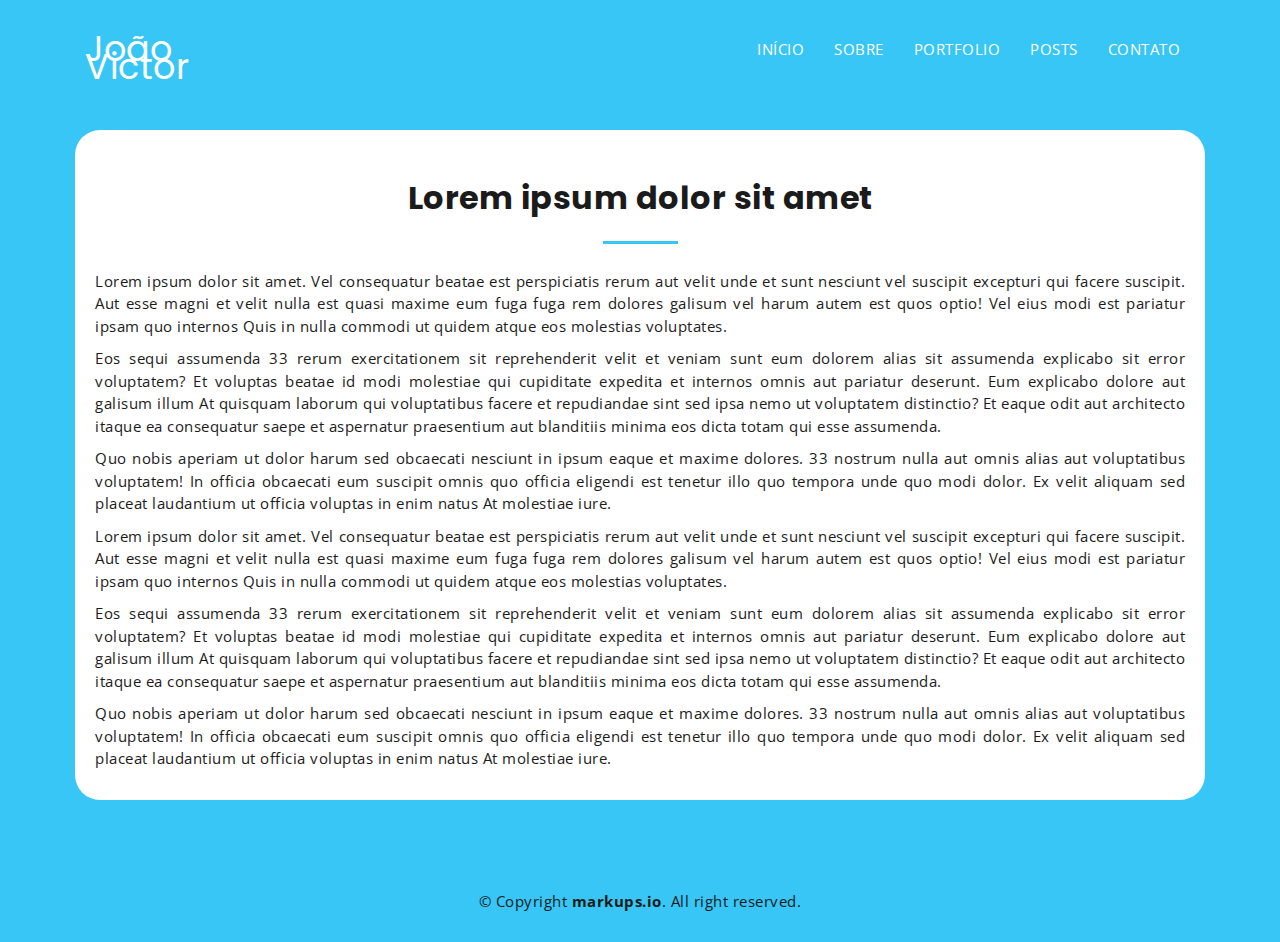
<file: assets/posts/posts.html>
<!DOCTYPE html>
<html lang="pt-br">

<head>
  <!-- Meta tags Obrigatórias -->
  <meta charset="utf-8">
  <meta http-equiv="X-UA-Compatible" content="IE=edge">
  <meta name="viewport" content="width=device-width, initial-scale=1, shrink-to-fit=no">

  <!-- Site Title -->
  <title>João Victor: Home</title>
  <!-- Favicon -->
  <link rel="shortcut icon" type="image/icon" href="../images/favicon.ico" />
  <!-- Font Awesome -->
  <link href="https://maxcdn.bootstrapcdn.com/font-awesome/4.6.3/css/font-awesome.min.css" rel="stylesheet">
  <!-- Bootstrap CSS -->
  <link href="../css/bootstrap.min.css" rel="stylesheet">
  <!-- Slick slider -->
  <link href="../css/slick.css" rel="stylesheet">
  <!-- Gallery Lightbox -->
  <link href="../css/magnific-popup.css" rel="stylesheet">
  <!-- Theme color -->
  <link id="switcher" href="../css/theme-color/lite-blue-theme.css" rel="stylesheet">

  <!-- Main Style -->
  <link href="../../style.css" rel="stylesheet">

  <!-- Fonts -->

  <!-- Open Sans for body font -->
  <link href="https://fonts.googleapis.com/css?family=Open+Sans:300,400,400i,600,700,800" rel="stylesheet">
  <!-- Poppins for Title -->
  <link href="https://fonts.googleapis.com/css?family=Poppins" rel="stylesheet">



  <!-- HTML5 shim and Respond.js for IE8 support of HTML5 elements and media queries -->
  <!-- WARNING: Respond.js doesn't work if you view the page via file:// -->
  <!--[if lt IE 9]>
      <script src="https://oss.maxcdn.com/html5shiv/3.7.2/html5shiv.min.js"></script>
      <script src="https://oss.maxcdn.com/respond/1.4.2/respond.min.js"></script>
    <![endif]-->
</head>

<body>
  <!-- Start Header -->
  <header id="mu-header" class="" role="banner">
    <div class="container">
      <nav class="navbar navbar-default mu-navbar">
        <div class="container-fluid">

          <!-- Brand and toggle get grouped for better mobile display -->
          <div class="navbar-header">
            <button type="button" class="navbar-toggle collapse" data-toggle="collapse"
              data-target="#bs-example-navbar-collapse-1" aria-expanded="false">
              <span class="sr-only">Toggle navigation</span>
              <span class="icon-bar"></span>
              <span class="icon-bar"></span>
              <span class="icon-bar"></span>
            </button>

            <!-- Text Logo -->
            <a class="navbar-brand" href="#">João Victor</a>
          </div><!-- End Div -->

          <!-- Collect the nav links, forms, and other content for toggling -->
          <div class="collapse navbar-collapse" id="bs-example-navbar-collapse-1">
            <ul class="nav navbar-nav mu-menu navbar-right">
              <li><a href="../../index.html">INÍCIO</a></li>
              <li><a href="../../index.html#mu-about">SOBRE</a></li>
              <li><a href="../../index.html#mu-portfolio">PORTFOLIO</a></li>
              <li><a href="../../index.html#mu-service">POSTS</a></li>
              <li><a href="../../index.html#mu-contact">CONTATO</a></li>
            </ul>
          </div><!-- End NavBar Collapse -->

        </div><!-- End Container Fluid -->
      </nav><!-- End Nav -->
    </div><!-- End Container -->
  </header>
  <!-- End Header -->

  <!-- Start Featured Slider-->
  <section id="mu-featured-slider">
    <div class="container-fluid">
      <div class="row">
        <div class="col-md-12">
          <div id="post" class="mu-featured-area">

            <div class="mu-about-content my-border">
              <h2 class="mu-heading-title">Lorem ipsum dolor sit amet</h2>
              <span class="mu-header-dot"></span>

              <p>Lorem ipsum dolor sit amet. Vel consequatur beatae est perspiciatis rerum aut velit unde et sunt
                nesciunt vel suscipit excepturi qui facere suscipit. Aut esse magni et velit nulla est quasi maxime eum
                fuga fuga rem dolores galisum vel harum autem est quos optio! Vel eius modi est pariatur ipsam quo
                internos Quis in nulla commodi ut quidem atque eos molestias voluptates.</p>

              <p>Eos sequi assumenda 33 rerum exercitationem sit reprehenderit velit et veniam sunt eum dolorem alias
                sit assumenda explicabo sit error voluptatem? Et voluptas beatae id modi molestiae qui cupiditate
                expedita et internos omnis aut pariatur deserunt. Eum explicabo dolore aut galisum illum At quisquam
                laborum qui voluptatibus facere et repudiandae sint sed ipsa nemo ut voluptatem distinctio? Et eaque
                odit aut architecto itaque ea consequatur saepe et aspernatur praesentium aut blanditiis minima eos
                dicta totam qui esse assumenda.</p>

              <p>Quo nobis aperiam ut dolor harum sed obcaecati nesciunt in ipsum eaque et maxime dolores. 33 nostrum
                nulla aut omnis alias aut voluptatibus voluptatem! In officia obcaecati eum suscipit omnis quo officia
                eligendi est tenetur illo quo tempora unde quo modi dolor. Ex velit aliquam sed placeat laudantium ut
                officia voluptas in enim natus At molestiae iure.</p>

              <p>Lorem ipsum dolor sit amet. Vel consequatur beatae est perspiciatis rerum aut velit unde et sunt
                nesciunt vel suscipit excepturi qui facere suscipit. Aut esse magni et velit nulla est quasi maxime eum
                fuga fuga rem dolores galisum vel harum autem est quos optio! Vel eius modi est pariatur ipsam quo
                internos Quis in nulla commodi ut quidem atque eos molestias voluptates.</p>

              <p>Eos sequi assumenda 33 rerum exercitationem sit reprehenderit velit et veniam sunt eum dolorem alias
                sit assumenda explicabo sit error voluptatem? Et voluptas beatae id modi molestiae qui cupiditate
                expedita et internos omnis aut pariatur deserunt. Eum explicabo dolore aut galisum illum At quisquam
                laborum qui voluptatibus facere et repudiandae sint sed ipsa nemo ut voluptatem distinctio? Et eaque
                odit aut architecto itaque ea consequatur saepe et aspernatur praesentium aut blanditiis minima eos
                dicta totam qui esse assumenda.</p>

              <p>Quo nobis aperiam ut dolor harum sed obcaecati nesciunt in ipsum eaque et maxime dolores. 33 nostrum
                nulla aut omnis alias aut voluptatibus voluptatem! In officia obcaecati eum suscipit omnis quo officia
                eligendi est tenetur illo quo tempora unde quo modi dolor. Ex velit aliquam sed placeat laudantium ut
                officia voluptas in enim natus At molestiae iure.</p>
            </div>

          </div>
        </div>
      </div>
    </div>

    <div class="container">
      <div class="mu-footer-area">
        <p class="mu-copy-right">&copy; Copyright <strong>markups.io</strong>. All right reserved.</p>
      </div>
    </div>
  </section>
  <!-- End Featured Slider-->

  <!-- JavaScript (Opcional) -->
  <!-- jQuery library -->
  <script src="https://ajax.googleapis.com/ajax/libs/jquery/1.11.3/jquery.min.js"></script>
  <!-- Include all compiled plugins (below), or include individual files as needed -->
  <!-- Bootstrap -->
  <script src="../js/bootstrap.min.js"></script>
  <!-- Slick slider -->
  <script type="text/javascript" src="../js/slick.min.js"></script>
  <!-- Filterable Gallery js -->
  <script type="text/javascript" src="../js/jquery.filterizr.min.js"></script>
  <!-- Gallery Lightbox -->
  <script type="text/javascript" src="../js/jquery.magnific-popup.min.js"></script>
  <!-- Ajax contact form  -->
  <script type="text/javascript" src="../js/app.js"></script>
  <!-- Featured Slider -->
  <script type="text/javascript" src="../js/typed.min.js"></script>
  <!-- On scroll JS  -->
  <script src="../js/jquery.appear.js"></script>
  <!-- Progress Bar -->
  <script type="text/javascript" src="../js/jquery.lineProgressbar.js"></script>

  <!-- Custom js -->
  <script type="text/javascript" src="../js/custom.js"></script>
</body>

</html>
</file>
<file: assets/css/theme-color/lite-blue-theme.css>
/*=======================================
Template Design By MarkUps  
Author URI : http://www.markups.io/
========================================*/

.mu-primary-btn:hover,
.mu-primary-btn:focus,
.mu-filter-link:hover,
.mu-filter-imglink:hover,
.mu-filter-link:focus,
.mu-filter-imglink:focus,
.mu-simplefilter li:hover,
.mu-simplefilter li.active,
.mu-copy-right a:hover,
.mu-copy-right a:focus {
	color: #37c6f5;
}

.mu-send-msg-btn:hover,
.mu-send-msg-btn:focus,
.mu-social-media a:hover,
.mu-social-media a:focus {
	border: 1px solid #37c6f5;
	color: #37c6f5;
}

.mu-testimonial-slide .slick-dots li button:hover,
.mu-testimonial-slide .slick-dots li button:focus,
.mu-testimonial-slide .slick-dots li.slick-active button,
.mu-resume-btn:hover,
.mu-resume-btn:focus,
.mu-header-dot,
.mu-filter-item-content,
.mu-contact-top-single .mu-icon,
.mu-skill-progress-bar .mu-pro-bar,
#mu-featured-slider,
#mu-header.mu-fixed-nav {
	background-color: #37c6f5;
}

.mu-contact-form .form-control:focus {
	border: 1px solid #37c6f5;    
} 

.mu-resume-btn,
.mu-service-icon-box {
	border: 2px solid #37c6f5;
	color: #37c6f5;
}


.mu-pro-bar .proggress {
	background-color: #37c6f5 !important;
}
</file>
<file: style.css>
/*
Template Name: Kevin	
Author: MarkUps
Author URI: http://www.markups.io/
Version: 1.0
*/


/* Table of Content
==================================================
#BASIC TYPOGRAPHY
#HEADER	
#MENU 
#FEATURED SLIDER 
#ABOUT US
#SERVICE 
#PORTFOLIO
#TESTIMONIAL
#CONTACT US
#FOOTER
#RESPONSIVE STYLE
*/


/*--------------------*/
/* BASIC TYPOGRAPHY */
/*--------------------*/

body,
html {
	overflow-x: hidden;
}

body {
	font-family: 'Open Sans', sans-serif;
	font-size: 15px;
	letter-spacing: 0.5px;
	line-height: 1.5;
	color: #1c1b1b;
}

ul {
	padding: 0;
	margin: 0;
}

ul li {
	list-style: disc;
	font-size: 17px;
	line-height: 1.59;
}

a {
	text-decoration: none;
	color: #2f2f2f;
}

a:hover,
a:focus {
	outline: none;
	text-decoration: none;
}

h1,
h2,
h3,
h4,
h5,
h6 {
	font-family: 'Poppins', sans-serif;
	font-weight: 700;
	margin-top: 0;
}


h1 {
	font-size: 38px;
}

h2 {
	font-size: 32px;
	line-height: 1.13;
}

h3 {
	font-size: 26px;
}

h4 {
	font-size: 22px;
}

h5 {
	font-size: 20px;
}

h6 {
	font-size: 18px;
}

img {
	border: none;
	max-width: 100%;
}

code {
	background-color: #ee6e73;
	border-radius: 2px;
	color: #fff;
	padding: 2px 4px;
}

pre {
	background-color: #f8f8f8;
	border: 1px solid #eee;
	border-radius: 4px;
	padding: 10px;
}

pre code {
	background-color: transparent;
	color: #333;
}

del {
	text-decoration-color: #ee6e73;
}

kbd {
	background-color: #ddd;
	padding: 4px 6px;
	border-radius: 2px;
	color: ;
}

address {
	line-height: 1.5;
	padding-left: 10px;
}

dl dt {
	font-weight: 700;
}

dl dd {
	margin-left: 0;
}

blockquote {
	background-color: #f8f8f8;
	border-radius: 0 4px 4px 0;
	padding: 5px 15px;

}

blockquote p {
	margin-top: 10px;
}

button {
	padding: 5px 15px;
	border: none;
}

button:focus {
	outline: none;
	border: none;
}

#post {
	padding: 60px;
}

#post p {
	text-align: justify;
}

.my-border {
	border-radius: 25px;
}

.my-border h2 {
	padding-top: 30px;
	padding-bottom: 10px;
}

/*Wordpress default class*/

.alignleft {
	float: left;
	margin-right: 8px;
}

.aligncenter {
	display: block;
	margin: 10px auto;
}

.alignright {
	float: right;
	margin-left: 8px;
}

.alignnone {
	max-width: 100%;
}

.wp-caption-text {
	font-size: 12px;
	font-style: italic;
	text-align: center;
}

/* ========= BUTTON =========*/

.mu-primary-btn {
	background-color: transparent;
	border-radius: 4px;
	border: 2px solid #ffffff;
	color: #fff;
	display: inline-block;
	font-size: 14px;
	font-weight: 700;
	letter-spacing: 1.5px;
	padding: 12px 35px;
	-webkit-transition: all 0.5s;
	transition: all 0.5s;
}

.mu-primary-btn:hover,
.mu-primary-btn:focus {
	background-color: #fff;
}

.mu-send-msg-btn {
	border-radius: 4px;
	border: 1px solid #888;
	background-color: transparent;
	color: #555;
	font-size: 13px;
	font-weight: 600;
	letter-spacing: 1px;
	text-align: center;
	padding: 14px 24px;
	margin-top: 10px;
	-webkit-transition: all 0.5s;
	transition: all 0.5s;
	width: 130px;
}

.mu-send-msg-btn:hover,
.mu-send-msg-btn:focus {
	background-color: #fff;
}



/*--------------------*/
/* HEADER */
/*--------------------*/

#mu-header {
	display: inline;
	float: left;
	width: 100%;
	position: absolute;
	left: 0;
	right: 0;
	top: 0;
	padding: 25px 0;
	z-index: 999;
	transition: all 0.5s;
}

.navbar-default .navbar-brand,
.navbar-default .navbar-brand:hover,
.navbar-default .navbar-brand:focus {
	color: #fff;
	font-size: 35px;
	font-family: 'Poppins', sans-serif;
	margin-top: 0;
	width: 120px;
	line-height: 18px;
}

.navbar-brand img {
	margin-top: -7px;
}

.mu-profile-img {
	border-radius: 100%;
	margin-bottom: 30px;
	width: 30%;
	height: 30%;
}

#mu-header.mu-fixed-nav {
	width: 100%;
	position: fixed;
	padding: 15px 0;
}


/*--------------------*/
/* MENU */
/*--------------------*/

.mu-navbar {
	background-color: transparent;
	border: none;
	border-radius: 0;
	margin-bottom: 0;

}

.mu-menu {
	margin-top: 4px;
}

.navbar-default .mu-menu li a {
	color: #fff;
	font-size: 15px;
	font-weight: 400;
	padding: 0;
	margin: 10px 15px;
	transition: all 0.5s;
	position: relative;
}

.navbar-default .mu-menu li a::after {
	background-color: #fff;
	content: '';
	height: 2px;
	width: 100%;
	position: absolute;
	bottom: -5px;
	left: 0;
	transform: scale(0);
	transition: all 0.5s;
}

.navbar-default .mu-menu li a:hover,
.navbar-default .mu-menu li a:focus,
.navbar-default .navbar-nav>.active>a,
.navbar-default .navbar-nav>.active>a:focus,
.navbar-default .navbar-nav>.active>a:hover {
	background-color: transparent;
	color: #fff;
}

.navbar-default .mu-menu li a:hover::after,
.navbar-default .mu-menu li a:focus::after,
.navbar-default .navbar-nav>.active>a:focus::after,
.navbar-default .navbar-nav>.active>a:hover::after {
	transform: scale(1);
}


/*--------------------*/
/* FEATURED SLIDER */
/*--------------------*/

#mu-featured-slider {
	background-attachment: fixed;
	background-size: cover;
	background-position: center center;
	display: inline;
	float: left;
	width: 100%;
}


.mu-featured-area {
	display: inline;
	float: left;
	width: 100%;
	padding: 23% 10%;
	text-align: center;
}

.mu-featured-area h1 {
	font-size: 60px;
	color: #fff;
	font-weight: 700;
	margin-bottom: 0;
	line-height: 1;
}

.mu-featured-slider-wrapper {
	display: inline;
	float: left;
	width: 100%;
}

.mu-featured-slider {
	display: inline;
	float: left;
	width: 100%;
}

.mu-featured-slider p,
#typed {
	color: #fff;
	font-size: 30px;
	font-weight: 300;
}

.mu-featured-slider span,
#typed span,
.typed-cursor {
	color: #fff;
	font-size: 30px;
	font-weight: 600;
}

.mu-featured-content {
	margin-top: 15px;
	display: inline;
	float: left;
	width: 100%;
}

.mu-featured-content p {
	color: #fff;
}

.mu-featured-content a {
	margin-top: 35px;
}


/*--------------------*/
/* ABOUT US */
/*--------------------*/


#mu-about {
	background-color: #f7f7f7;
	display: inline;
	float: left;
	width: 100%;
}

.mu-about-area {
	display: inline;
	float: left;
	padding: 100px 0;
	width: 100%;
}

.mu-about-header {
	display: inline;
	float: left;
	text-align: center;
	padding: 0 120px;
	width: 100%;
}

.mu-heading-title {
	color: #1c1b1b;
	margin-bottom: 15px;
	position: relative;
}

.mu-about-content {
	background-color: #fff;
	display: inline;
	float: left;
	margin-top: 70px;
	padding: 20px;
	width: 100%;
}

.mu-about-content-left {
	display: inline;
	float: left;
	width: 100%;
}

.mu-about-content-right {
	display: inline;
	float: left;
	margin-top: 20px;
	width: 100%;
}

.mu-skill-progress-bar {
	display: inline;
	float: left;
	width: 100%;
}

.mu-skill-progress-bar h3 {
	margin-top: 20px;
}

.mu-skill-progress-bar>span {
	display: block;
	margin-bottom: 5px;
	font-size: 15px;
	font-weight: 700;
	color: #444;
}

.mu-skill-progress-bar .mu-pro-bar {
	width: 100%;
	margin-bottom: 15px;
	text-align: center;
}

.mu-pro-percentage {
	display: inline-block;
	padding: 5px 0;
	color: #fff;
}

.mu-pro-bar .progressbar {
	position: relative;
}

.mu-pro-bar .proggress {
	height: 24px !important;
	width: 10px;
}

.mu-pro-bar .percentCount {
	position: absolute;
	top: 0;
	left: 48%;
	color: #fff;
}

.mu-profile-tests {
	margin: 20px 0;
	display: inline;
	float: left;
	width: 100%;
}

.mu-social-media {
	display: inline;
	float: left;
	width: 100%;
}

.mu-social-media h3 {
	margin-top: 20px;
}

.mu-social-media a {
	border-radius: 50%;
	display: inline-block;
	font-size: 15px;
	border: 1px solid #333;
	width: 35px;
	height: 35px;
	line-height: 32px;
	text-align: center;
	margin: 5px 5px;
	-webkit-transition: all 0.5s;
	transition: all 0.5s;

}

.mu-resume-btn {
	margin-top: 30px;
	display: inline-block;
	padding: 10px 15px;
	font-size: 14px;
	font-weight: 700;
	letter-spacing: 1px;
	-webkit-transition: all 0.5s;
	transition: all 0.5s;
}

.mu-resume-btn:hover,
.mu-resume-btn:focus {
	color: #fff;
}


/*--------------------*/
/* SERVICE */
/*--------------------*/


#mu-service {
	display: inline;
	float: left;
	width: 100%;
}

.mu-service-area {
	display: inline;
	float: left;
	padding: 100px 0;
	width: 100%;
}

.mu-service-header {
	display: inline;
	float: left;
	text-align: center;
	padding: 0 120px;
	width: 100%;
}

.mu-heading-title {
	color: #1c1b1b;
	margin-bottom: 15px;
	position: relative;
}

.mu-service-content {
	display: inline;
	float: left;
	margin-top: 70px;
	width: 100%;
}

.mu-service-content-single {
	background-color: #f8f8f8;
	display: inline;
	float: left;
	text-align: center;
	margin-top: 15px;
	margin-bottom: 15px;
	padding: 25px 10px;
	width: 100%;
}

.mu-service-icon-box {
	font-size: 30px;
	margin-bottom: 20px;
	display: inline-block;
	border-radius: 50%;
	width: 75px;
	height: 75px;
	line-height: 75px;
}

.mu-service-content-single h4 {
	margin-bottom: 20px;
	font-size: 20px;
}

.mu-service-content-single p {
	font-size: 14px;
	margin-bottom: 0;
	color: #555;
	letter-spacing: 0.5px;
}


/*--------------------*/
/* PORTFOLIO */
/*--------------------*/


#mu-portfolio {
	background-color: #f8f8f8;
	display: inline;
	float: left;
	width: 100%;
}

.mu-portfolio-area {
	display: inline;
	float: left;
	padding: 100px 0;
	width: 100%;
}

.mu-portfolio-header {
	display: inline;
	float: left;
	text-align: center;
	width: 100%;
}

.mu-heading-title {
	color: #1c1b1b;
	margin-bottom: 15px;
	position: relative;
}

.mu-header-dot {
	border-radius: 0;
	height: 3px;
	width: 75px;
	display: inline-block;
	margin-bottom: 20px;
}

.mu-portfolio-content {
	display: inline;
	float: left;
	margin-top: 30px;
	width: 100%;
}

.mu-portfolio-filter-area {
	display: inline;
	float: left;
	width: 100%;
	margin-top: 30px;
}

.filtr-item {
	margin-bottom: 0px;
	padding: 16px;
}

.filtr-item h4 {
	font-size: 18px;
	letter-spacing: 1px;
}

.mu-filter-item-content {
	position: absolute;
	left: 16px;
	top: 16px;
	right: 16px;
	bottom: 16px;
	color: #fff;
	padding-top: 25%;
	text-align: center;
	-webkit-transition: all 0.5s;
	transition: all 0.5s;
	opacity: 0;
}

.mu-item-thumbonail {
	display: inline;
	float: left;
	overflow: hidden;
	width: 100%;
}

.mu-item-thumbonail img {
	-webkit-transform: scale(1);
	transform: scale(1);
	-webkit-transition: all 0.5s;
	transition: all 0.5s;
}

.filtr-item:hover .mu-item-thumbonail img {
	-webkit-transform: scale(1.1);
	transform: scale(1.1);
}

.filtr-item:hover .mu-filter-item-content {
	opacity: 0.94;
}

.mu-filter-link,
.mu-filter-imglink,
.mu-filter-videolink {
	border-radius: 50%;
	background: #1b1c29;
	color: #fff;
	height: 35px;
	padding: 0 6px;
	width: 35px;
	line-height: 35px;
	display: inline-block;
	font-size: 15px;
	margin-right: 10px;
	margin-top: 5px;
	-webkit-transition: all 0.5s;
	-o-transition: all 0.5s;
	transition: all 0.5s;

}

.mu-filter-link:hover,
.mu-filter-imglink:hover,
.mu-filter-videolink:hover,
.mu-filter-videolink:focus,
.mu-filter-link:focus,
.mu-filter-imglink:focus {
	background-color: #fff;
}


/* Filter controls */

.mu-simplefilter {
	text-align: center;
}

.mu-simplefilter li {
	color: #555;
	cursor: pointer;
	display: inline-block;
	padding: 5px;
	margin: 0 5px;
	-webkit-transition: all 0.5s;
	transition: all 0.5s;
	font-size: 16px;
	font-weight: 600;
	letter-spacing: 1px;
}

.mu-simplefilter li:hover,
.mu-simplefilter li.active {
	border-color: #fff;
}


/*--------------------*/
/* CLIENT TESTIMONIALS */
/*--------------------*/

#mu-testimonials {
	background-image: url("assets/images/testimonials-bg.jpeg");
	background-position: center center;
	background-size: cover;
	background-attachment: fixed;
	display: inline;
	float: left;
	position: relative;
	width: 100%;
}

#mu-testimonials::before {
	background: rgba(0, 0, 0, 0.9);
	bottom: 0;
	content: '';
	left: 0;
	top: 0;
	right: 0;
	position: absolute;
	opacity: 0.84;
}

.mu-testimonials-area {
	display: inline;
	float: left;
	padding: 150px 0 210px;
	width: 100%;
}

.mu-testimonial-header {
	display: inline;
	float: left;
	text-align: center;
	width: 100%;
}

.mu-testimonials-area h2 {
	color: #fff;
	text-align: center;
}

.mu-testimonials-block {
	display: inline;
	float: left;
	margin-top: 60px;
	width: 100%;
}

.mu-testimonial-slide li {
	list-style: none;
	text-align: center;
}

.mu-testimonial-slide li.slick-slide {
	padding: 0 100px;
}

.mu-testimonial-slide li .mu-quote-icon {
	color: #fff;
	font-size: 16px;
	border: 1px solid #fff;
	border-radius: 50%;
	margin-bottom: 20px;
	width: 40px;
	height: 40px;
	line-height: 40px;
}

.mu-testimonial-slide li p {
	color: #fff;
	font-size: 16px;
}

.mu-ct-name {
	margin-bottom: 5px;
	color: #fff;
	line-height: 1;
	text-transform: uppercase;
	margin-top: 30px;
}

.mu-ct-title {
	color: #fff;
	font-size: 14px;
}

.mu-testimonial-slide .slick-dots {
	bottom: -70px;
}

.mu-testimonial-slide .slick-dots li {
	height: 12px;
	width: 12px;
}

.mu-testimonial-slide .slick-dots li button {
	background-color: #fff;
	border-radius: 50%;
	height: 10px;
	padding: 0;
	width: 10px;
	-webkit-transition: all 0.5s;
	-o-transition: all 0.5s;
	transition: all 0.5s;

}

.mu-testimonial-slide .slick-dots li button:hover,
.mu-testimonial-slide .slick-dots li button:focus,
.mu-testimonial-slide .slick-dots li.slick-active button {
	height: 12px;
	width: 12px;
}

.mu-testimonial-slide .slick-dots li button::before {
	display: none;
}


/*--------------------*/
/* CONTACT US */
/*--------------------*/

#mu-contact {
	background-color: #fff;
	display: inline;
	float: left;
	width: 100%;
}

.mu-contact-area {
	display: inline;
	float: left;
	padding: 100px 0;
	width: 100%;
}

.mu-contact-header {
	display: inline;
	float: left;
	text-align: center;
	width: 100%;
	padding: 0 120px;
}

.mu-contact-content {
	display: inline;
	float: left;
	margin-top: 50px;
	padding: 0 120px;
	width: 100%;
}

.mu-contact-top {
	display: inline;
	float: left;
	width: 100%;
	margin-bottom: 40px;
}

.mu-contact-top-single {
	display: inline;
	float: left;
	text-align: center;
	width: 100%;
}

.mu-contact-top-single .mu-icon {
	font-size: 25px;
	display: inline-block;
	width: 70px;
	height: 70px;
	line-height: 70px;
	border-radius: 50%;
	margin-bottom: 15px;
	color: #fff;
}

.mu-contact-top-single p {
	margin-bottom: 0;
}


.mu-contact-bottom {
	display: inline;
	float: left;
	width: 100%;
}

.mu-contact-form {
	text-align: center;
}

.mu-contact-form .form-group input {
	background: transparent;
	border-radius: 4px;
	color: #333;
	font-size: 15px;
	border: 1px solid #888;
	height: 45px;
	margin-bottom: 24px;
}

.mu-contact-form .form-group textarea {
	background: transparent;
	border: 1px solid #888;
	border-radius: 4px;
	color: #333;
	font-size: 18px;
	padding: 10px;
	height: 190px;
}

.mu-contact-form .form-control:focus {
	background-color: #fff;
	outline: 0;
	box-shadow: none;
}

© .mu-contact-form .form-control::-webkit-input-placeholder {
	color: #888;
	font-size: 15px;
}

.mu-contact-form .form-control:-moz-placeholder {
	/* Firefox 18- */
	color: #888;
	font-size: 15px;
}

.mu-contact-form .form-control::-moz-placeholder {
	/* Firefox 19+ */
	color: #888;
	font-size: 15px;
}

.mu-contact-form .form-control:-ms-input-placeholder {
	color: #888;
	font-size: 15px;
}

.mu-contact-form .button-default::after,
.mu-contact-form .button-default>span {
	padding: 12px 40px;
}

.mu-social-media {
	display: inline;
	float: left;
	width: 100%;
}

#form-messages {
	margin-bottom: 10px;
	background-color: #fff;
}

.success {
	padding: 1em;
	margin-bottom: 0.75rem;
	text-shadow: 0 1px 0 rgba(255, 255, 255, 0.5);
	color: #468847;
	background-color: #dff0d8;
	border: 1px solid #d6e9c6;
	-webkit-border-radius: 4px;
	-moz-border-radius: 4px;
	border-radius: 4px;
}

.error {
	padding: 1em;
	margin-bottom: 0.75rem;
	text-shadow: 0 1px 0 rgba(255, 255, 255, 0.5);
	color: #b94a48;
	background-color: #f2dede;
	border: 1px solid rgba(185, 74, 72, 0.3);
	-webkit-border-radius: 4px;
	-moz-border-radius: 4px;
	border-radius: 4px;
}



/*--------------------*/
/* FOOTER */
/*--------------------*/


#mu-footer {
	background-color: #f8f8f8;
	display: inline;
	float: left;
	width: 100%;
}

.mu-footer-area {
	display: inline;
	float: left;
	padding: 30px 0;
	text-align: center;
	width: 100%;
}

.mu-copy-right {
	margin-bottom: 0;
}

.mu-copy-right a {
	font-weight: 600;
	-webkit-transition: all 0.5s;
	-o-transition: all 0.5s;
	transition: all 0.5s;
}



/*--------------------*/
/* RESPONSIVE STYLE */
/*--------------------*/

@media (max-width: 1199px) {

	.navbar-brand img {
		width: 145px;
		margin-top: -10px;
	}

	.navbar-default .mu-menu li a {
		margin: 10px 12px 5px;
	}

	.mu-about-content-right {
		margin-top: 0;
	}

	.mu-skill-progress-bar h3 {
		margin-top: 0;
	}

}

@media (max-width: 991px) {

	.navbar-default .mu-menu li a {
		font-size: 14px;
		margin: 10px 5px;
	}

	.mu-primary-btn {
		font-size: 14px;
		padding: 12px 22px;
	}

	.mu-simplefilter li {
		margin-bottom: 10px;
	}

	.mu-about-header,
	.mu-service-header,
	.mu-contact-header {
		padding: 0;
	}

	.mu-featured-area {
		padding: 25% 5%;
	}

	.mu-about-content-left img {
		width: 100%;
	}

	.mu-about-content-right {
		margin-top: 50px;
	}

	.mu-filter-item-content {
		padding-top: 18%;
	}

	.filtr-item h4 {
		font-size: 16px;
	}

	.mu-testimonial-slide li.slick-slide,
	.mu-contact-content {
		padding: 0 50px;
	}


}

@media (max-width: 767px) {
	.navbar-default .navbar-toggle {
		border-color: #fff;
	}

	.navbar-default .navbar-toggle:hover,
	.navbar-default .navbar-toggle:focus {
		background-color: transparent;
	}

	.navbar-default .navbar-toggle .icon-bar {
		background-color: #fff;
	}

	.navbar-default .navbar-collapse,
	.navbar-default .navbar-form {
		background-color: rgba(0, 0, 0, 0.8);
		text-align: center;
	}

	.navbar-default .mu-menu li a {
		display: inline-block;
	}

	.mu-team-content .row>div {
		width: 49.5%;
		float: left;
	}

	.mu-testimonial-slide li {
		padding: 0 15px;
	}

	.mu-filter-item-content {
		padding-top: 25%;
	}

	.mu-contact-top-single {
		margin-bottom: 25px;
	}

	.mu-profile-img {
		margin-bottom: 15px;
		width: 40%;
		height: 40%;
	}


}


@media (max-width: 640px) {

	#mu-header.mu-fixed-nav {
		padding: 10px 0;
	}

	.mu-featured-slider-content {
		left: 0;
		right: 0;
		bottom: 0;
		top: 30%;
		padding: 0 10px;
	}

	.mu-featured-slider-content h2 {
		font-size: 20px;
		margin-bottom: 5px;
	}

	.mu-featured-slider-content p {
		font-size: 12px;
	}

	.mu-primary-btn {
		font-size: 12px;
		padding: 10px 12px;
		margin-top: 15px;
	}

	.slick-dots {
		bottom: 15px;
	}

	.mu-profile-img {
		margin-bottom: 15px;
		width: 50%;
		height: 50%;
	}

}


@media (max-width: 480px) {

	#mu-header {
		padding: 10px 0;
	}

	.navbar-default .navbar-brand,
	.navbar-default .navbar-brand:hover,
	.navbar-default .navbar-brand:focus {
		font-size: 25px;
		margin-top: 0px;
	}

	.navbar-toggle {
		padding: 7px 8px;
	}

	.navbar-toggle .icon-bar {
		width: 18px;
	}

	h2 {
		font-size: 25px;
	}

	.mu-heading-title {
		margin-bottom: 10px;
	}

	.mu-about-content-single h4 {
		margin-bottom: 18px;
	}

	.mu-simplefilter li {
		padding: 1rem 1.3rem;
		font-size: 14px;
	}

	.mu-team-social-info a {
		width: 35px;
		height: 35px;
		font-size: 16px;
		line-height: 35px;
	}

	.mu-contact-form button {
		width: 100%;
	}

	.filtr-item h4 {
		font-size: 14px;
	}

	.mu-featured-area h1 {
		font-size: 40px;
	}

	.mu-featured-slider p,
	#typed,
	#typed span {
		font-size: 18px;
	}

	.mu-featured-content p {
		font-size: 14px;
	}

	.mu-filter-item-content {
		padding-top: 20%;
	}

	.mu-featured-area {
		padding: 20% 5%;
	}

	.mu-profile-img {
		margin-bottom: 15px;
		width: 50%;
		height: 50%;
	}

}


@media (max-width: 360px) {

	.mu-featured-slider-content {
		top: 49%;
	}

	.mu-featured-slider-content p,
	.mu-featured-slider-content .mu-primary-btn {
		display: none;
	}

	.mu-featured-slider-content h2 {
		font-size: 18px;
		margin-bottom: 0;
	}

	.mu-filter-item-content {
		padding-top: 25%;
		padding-left: 5px;
		padding-right: 5px;
	}

	.filtr-item h4 {
		font-size: 12px;
	}

	.mu-team-content .row>div {
		width: 100%;
	}

	.mu-simplefilter li {
		padding: 1rem 1rem;
		font-size: 12px;
	}

	.mu-portfolio-content .col-xs-6 {
		width: 100%;
	}

	.mu-testimonial-slide li.slick-slide,
	.mu-contact-content {
		padding: 0;
	}

	.mu-profile-img {
		margin-bottom: 15px;
		width: 50%;
		height: 50%;
	}


}



@media (max-width: 320px) {}
</file>
<file: markups-kevin/assets/css/theme-color/default-theme.css>
/*=======================================
Template Design By MarkUps	
Author URI : http://www.markups.io/
========================================*/



.mu-primary-btn:hover,
.mu-primary-btn:focus,
.mu-filter-link:hover,
.mu-filter-imglink:hover,
.mu-filter-link:focus,
.mu-filter-imglink:focus,
.mu-simplefilter li:hover,
.mu-simplefilter li.active,
.mu-copy-right a:hover,
.mu-copy-right a:focus {
	color: #339999;
}

.mu-send-msg-btn:hover,
.mu-send-msg-btn:focus,
.mu-social-media a:hover,
.mu-social-media a:focus {
	border: 1px solid #339999;
	color: #339999;
}

.mu-testimonial-slide .slick-dots li button:hover,
.mu-testimonial-slide .slick-dots li button:focus,
.mu-testimonial-slide .slick-dots li.slick-active button,
.mu-resume-btn:hover,
.mu-resume-btn:focus,
.mu-header-dot,
.mu-filter-item-content,
.mu-contact-top-single .mu-icon,
.mu-skill-progress-bar .mu-pro-bar,
#mu-featured-slider,
#mu-header.mu-fixed-nav {
	background-color: #339999;
}

.mu-contact-form .form-control:focus {
	border: 1px solid #339999;    
} 

.mu-resume-btn,
.mu-service-icon-box {
	border: 2px solid #339999;
	color: #339999;
}


.mu-pro-bar .proggress {
	background-color: #339999 !important;
}
</file>
<file: markups-kevin/style.css>
/*
Template Name: Kevin	
Author: MarkUps
Author URI: http://www.markups.io/
Version: 1.0
*/


/* Table of Content
==================================================
#BASIC TYPOGRAPHY
#HEADER	
#MENU 
#FEATURED SLIDER 
#ABOUT US
#SERVICE 
#PORTFOLIO
#TESTIMONIAL
#CONTACT US
#FOOTER
#RESPONSIVE STYLE
*/


/*--------------------*/
/* BASIC TYPOGRAPHY */
/*--------------------*/

body,
html {
	overflow-x:hidden;
}

body {
	font-family: 'Open Sans', sans-serif;
	font-size: 15px;
	letter-spacing: 0.5px;
	line-height: 1.5;
	color: #1c1b1b;
}

ul {
	padding: 0;
	margin: 0;
}

ul li {
	list-style: disc;
	font-size: 17px;
	line-height: 1.59;
}

a { 
	text-decoration: none;
	color: #2f2f2f;  
}

a:hover,
a:focus {
	outline: none;
	text-decoration: none;
}

h1,
h2,
h3,
h4,
h5,
h6 {
	font-family: 'Poppins', sans-serif;
	font-weight: 700;
	margin-top: 0;
}


h1 {
	font-size: 38px;
}

h2 {  
	font-size: 32px; 
	line-height: 1.13; 
}

h3 {  
	font-size: 26px;  
}

h4 {  
	font-size: 22px;  
}

h5 {  
	font-size: 20px;  
}

h6 {  
	font-size: 18px;  
}

img {
	border: none;
	max-width: 100%;
}

code {
	background-color: #ee6e73;
	border-radius: 2px;
	color: #fff;
	padding: 2px 4px;
}

pre {
	background-color: #f8f8f8;
	border: 1px solid #eee;
	border-radius: 4px;
	padding: 10px;
}

pre code {
	background-color: transparent;
	color: #333;
}

del{
	text-decoration-color: #ee6e73;
}

kbd {
	background-color: #ddd;
	padding: 4px 6px;
	border-radius: 2px;
	color: ;
}

address {
	line-height: 1.5;
	padding-left: 10px;
}

dl dt {
	font-weight: 700;
}

dl dd {
	margin-left: 0;
}

blockquote {
	background-color: #f8f8f8;
	border-radius: 0 4px 4px 0;
	padding: 5px 15px;
	
}

blockquote p {
	margin-top: 10px;
}

button {
	padding: 5px 15px;
	border: none;
}

button:focus {
	outline: none;
	border: none;
}

/*Wordpress default class*/

.alignleft {
	float:left;
	margin-right:8px;
}

.aligncenter {
	display:block;
	margin:10px auto;
}

.alignright {
	float:right;
	margin-left:8px;
}		

.alignnone {
	max-width: 100%;
}

.wp-caption-text {
	font-size: 12px;
	font-style: italic;
	text-align: center;
}

/* ========= BUTTON =========*/

.mu-primary-btn {
	background-color: transparent;
	border-radius: 4px;
	border: 2px solid #ffffff;
	color: #fff;
	display: inline-block;
	font-size: 14px;
	font-weight: 700;
	letter-spacing: 1.5px;
	padding: 12px 35px;
	-webkit-transition: all 0.5s;
	transition: all 0.5s;
}

.mu-primary-btn:hover,
.mu-primary-btn:focus {
	background-color: #fff;
}

.mu-send-msg-btn {
	border-radius: 4px;
	border: 1px solid #888;
	background-color: transparent;
	color: #555;
	font-size: 13px;
	font-weight: 600;
	letter-spacing: 1px;
	text-align: center;
	padding: 14px 24px;
	margin-top: 10px;
	-webkit-transition: all 0.5s;
	transition: all 0.5s;
	width: 130px;
}

.mu-send-msg-btn:hover,
.mu-send-msg-btn:focus {
	background-color: #fff;
}



/*--------------------*/
/* HEADER */
/*--------------------*/

#mu-header {
	display: inline;
	float: left;
	width: 100%;
	position: absolute;
	left: 0;
	right: 0;
	top: 0;
	padding: 25px 0;
	z-index: 999;
	transition: all 0.5s;
}

.navbar-default .navbar-brand, 
.navbar-default .navbar-brand:hover, 
.navbar-default .navbar-brand:focus {
	color: #fff;
	font-size: 35px;
	font-family: 'Poppins', sans-serif;
	margin-top: 0;
	width: 120px;
	line-height: 18px;
}

.navbar-brand img {
	margin-top: -7px;
}

#mu-header.mu-fixed-nav {
	width: 100%;
	position: fixed;
	padding: 15px 0;
}


/*--------------------*/
/* MENU */
/*--------------------*/

.mu-navbar {
	background-color: transparent;
	border: none;
	border-radius: 0;
	margin-bottom: 0;

}

.mu-menu {
	margin-top: 4px;
}

.navbar-default .mu-menu li a {
	color: #fff;
	font-size: 15px;
	font-weight: 400;
	padding: 0;
	margin: 10px 15px;
	transition: all 0.5s;
	position: relative;
}

.navbar-default .mu-menu li a::after {
	background-color: #fff;
	content: '';
	height: 2px;
	width: 100%;
	position: absolute;
	bottom: -5px;
	left: 0;
	transform: scale(0);
	transition: all 0.5s;
}

.navbar-default .mu-menu li a:hover,
.navbar-default .mu-menu li a:focus,
.navbar-default .navbar-nav > .active > a, 
.navbar-default .navbar-nav > .active > a:focus, 
.navbar-default .navbar-nav > .active > a:hover {
	background-color: transparent;
	color: #fff;
}

.navbar-default .mu-menu li a:hover::after,
.navbar-default .mu-menu li a:focus::after,
.navbar-default .navbar-nav > .active > a:focus::after, 
.navbar-default .navbar-nav > .active > a:hover::after {
	transform: scale(1);
}


/*--------------------*/
/* FEATURED SLIDER */
/*--------------------*/

#mu-featured-slider {
	background-attachment: fixed;
	background-size: cover;
	background-position: center center;
	display: inline;
	float: left;
	width: 100%;
}


.mu-featured-area {
	display: inline;
	float: left;
	width: 100%;
	padding: 28% 10%;
	text-align: center;
}

.mu-featured-area h1 {
	font-size: 60px;
	color: #fff;
	font-weight: 700;
	margin-bottom: 0;
	line-height: 1;
}

.mu-featured-slider-wrapper {
	display: inline;
	float: left;
	width: 100%;
}

.mu-featured-slider {
	display: inline;
	float: left;
	width: 100%;
}

.mu-featured-slider p,
#typed {
	color: #fff;
	font-size: 30px;
	font-weight: 300;
}

.mu-featured-slider span,
#typed span,
.typed-cursor {
	color: #fff;
	font-size: 30px;
	font-weight: 600;
}

.mu-featured-content {
	margin-top: 15px;
	display: inline;
	float: left;
	width: 100%;
}

.mu-featured-content p{
	color: #fff;
}

.mu-featured-content a{
	margin-top: 35px;
}


/*--------------------*/
/* ABOUT US */
/*--------------------*/


#mu-about {
	background-color: #f7f7f7;
	display: inline;
	float: left;
	width: 100%;
}

.mu-about-area {
	display: inline;
	float: left;
	padding: 100px 0;
	width: 100%;
}

.mu-about-header {
	display: inline;
	float: left;
	text-align: center;
	padding: 0 120px;
	width: 100%;
}

.mu-heading-title {
	color: #1c1b1b;
	margin-bottom: 15px;
	position: relative;
}

.mu-about-content {
	background-color: #fff;
	display: inline;
	float: left;
	margin-top: 70px;
	padding: 20px;
	width: 100%;
}

.mu-about-content-left {
	display: inline;
	float: left;
	width: 100%;
}

.mu-about-content-right {
	display: inline;
	float: left;
	margin-top: 20px;
	width: 100%;
}

.mu-skill-progress-bar {
	display: inline;
	float: left;
	width: 100%;
}

.mu-skill-progress-bar h3 {
	margin-top: 20px;
}

.mu-skill-progress-bar>span {
	display: block;
	margin-bottom: 5px;
	font-size: 15px;
	font-weight: 700;
	color: #444;
}

.mu-skill-progress-bar .mu-pro-bar {
	width: 100%;
	margin-bottom: 15px;
	text-align: center;
}

.mu-pro-percentage {
	display: inline-block;
	padding: 5px 0;
	color: #fff;
}

.mu-pro-bar .progressbar {
	position: relative;
}

.mu-pro-bar .proggress {
	height: 24px !important;
	width: 10px;
}

.mu-pro-bar .percentCount {
	position: absolute;
	top: 0;
	left: 48%;
	color: #fff;
}

.mu-social-media{
	display: inline;
	float: left;
	width: 100%;
}

.mu-social-media h3 {
	margin-top: 20px;
}

.mu-social-media a {
	border-radius: 50%;
	display: inline-block;
	font-size: 15px;
	border: 1px solid #333;
	width: 35px;
	height: 35px;
	line-height: 32px;
	text-align: center;
	margin: 5px 5px;
	-webkit-transition: all 0.5s;
	transition: all 0.5s;
	
}

.mu-resume-btn {
	margin-top: 30px;
	display: inline-block;
	padding: 10px 15px;
	font-size: 14px;
	font-weight: 700;
	letter-spacing: 1px;
	-webkit-transition: all 0.5s;
	transition: all 0.5s;
}

.mu-resume-btn:hover,
.mu-resume-btn:focus {
	color: #fff;
}


/*--------------------*/
/* SERVICE */
/*--------------------*/


#mu-service {
	display: inline;
	float: left;
	width: 100%;
}

.mu-service-area {
	display: inline;
	float: left;
	padding: 100px 0;
	width: 100%;
}

.mu-service-header {
	display: inline;
	float: left;
	text-align: center;
	padding: 0 120px;
	width: 100%;
}

.mu-heading-title {
	color: #1c1b1b;
	margin-bottom: 15px;
	position: relative;
}

.mu-service-content{
	display: inline;
	float: left;
	margin-top: 70px;
	width: 100%;
}

.mu-service-content-single {
	background-color: #f8f8f8;
	display: inline;
	float: left;
	text-align: center;
	margin-top: 15px;
	margin-bottom: 15px;
	padding: 25px 10px;
	width: 100%;
}

.mu-service-icon-box {
	font-size: 30px;
	margin-bottom: 20px;
	display: inline-block;
	border-radius: 50%;
	width: 75px;
	height: 75px;
	line-height: 75px;
}

.mu-service-content-single h4{
	margin-bottom: 20px;
	font-size: 20px;
}

.mu-service-content-single p {
	font-size: 14px;
	margin-bottom: 0;
	color: #555;
	letter-spacing: 0.5px;
}


/*--------------------*/
/* PORTFOLIO */
/*--------------------*/


#mu-portfolio {
	background-color: #f8f8f8;
	display: inline;
	float: left;
	width: 100%;
}

.mu-portfolio-area {
	display: inline;
	float: left;
	padding: 100px 0;
	width: 100%;
}

.mu-portfolio-header {
	display: inline;
	float: left;
	text-align: center;
	width: 100%;
}

.mu-heading-title {
	color: #1c1b1b;
	margin-bottom: 15px;
	position: relative;
}

.mu-header-dot {
	border-radius: 0;
	height: 3px;
	width: 75px;
	display: inline-block;
	margin-bottom: 20px;
}

.mu-portfolio-content{
	display: inline;
	float: left;
	margin-top: 30px;
	width: 100%;
}

.mu-portfolio-filter-area{
	display: inline;
	float: left;
	width: 100%;
	margin-top: 30px;
}

.filtr-item {
	margin-bottom: 0px;
	padding: 16px;
}

.filtr-item h4 {
	font-size: 18px;
	letter-spacing: 1px;
}

.mu-filter-item-content {
	position: absolute;
	left: 16px;
	top: 16px;
	right: 16px;
	bottom: 16px;
	color: #fff;
	padding-top: 25%;
	text-align: center;
	-webkit-transition: all 0.5s;
	transition: all 0.5s;
	opacity: 0;
}

.mu-item-thumbonail{
	display: inline;
	float: left;
	overflow: hidden;
	width: 100%;
}

.mu-item-thumbonail img{
	-webkit-transform: scale(1);
	        transform: scale(1);
	-webkit-transition: all 0.5s;
	transition: all 0.5s;
}

.filtr-item:hover .mu-item-thumbonail img {
	-webkit-transform: scale(1.1);
	        transform: scale(1.1);
}

.filtr-item:hover .mu-filter-item-content{
	opacity: 0.94;
}

.mu-filter-link,
.mu-filter-imglink {
	border-radius: 50%;
    background: #1b1c29;
    color: #fff;
    height: 35px;
    padding: 0 6px;
    width: 35px;
    line-height: 35px;
    display: inline-block;
    font-size: 15px;
    margin-right: 10px;
    margin-top: 5px;
    -webkit-transition: all 0.5s;
    -o-transition: all 0.5s;
    transition: all 0.5s;
	
}

.mu-filter-link:hover,
.mu-filter-imglink:hover,
.mu-filter-link:focus,
.mu-filter-imglink:focus {
	background-color: #fff;
} 


/* Filter controls */

.mu-simplefilter {
	text-align: center;
}

.mu-simplefilter li {
	color: #555;
	cursor: pointer;
	display: inline-block;
	padding: 5px;
	margin: 0 5px;
	-webkit-transition: all 0.5s;
	transition: all 0.5s;
	font-size: 16px;
	font-weight: 600;
	letter-spacing: 1px;
}

.mu-simplefilter li:hover,
.mu-simplefilter li.active {
    border-color: #fff;
}


/*--------------------*/
/* CLIENT TESTIMONIALS */
/*--------------------*/

#mu-testimonials {
	background-image: url("assets/images/testimonials-bg.jpeg");
	background-position: center center;
	background-size: cover;
	background-attachment: fixed;
	display: inline;
	float: left;
	position: relative;
	width: 100%;
}

#mu-testimonials::before {
	background: rgba(0,0,0,0.9);
	bottom: 0;
	content: '';
	left: 0;
	top: 0;
	right: 0;
	position: absolute;
	opacity: 0.84;
}

.mu-testimonials-area {
	display: inline;
	float: left;
	padding: 150px 0 210px;
	width: 100%;
}

.mu-testimonial-header {
	display: inline;
	float: left;
	text-align: center;
	width: 100%;
}

.mu-testimonials-area h2 {
	color: #fff;
	text-align: center;
}

.mu-testimonials-block {
	display: inline;
	float: left;
	margin-top: 60px;
	width: 100%;
}

.mu-testimonial-slide li{
	list-style: none;
	text-align: center;
}

.mu-testimonial-slide li.slick-slide {
	padding: 0 100px;
}

.mu-testimonial-slide li .mu-quote-icon {
	color: #fff;
	font-size: 16px;
	border: 1px solid #fff;
	border-radius: 50%;
	margin-bottom: 20px;
	width: 40px;
	height: 40px;
	line-height: 40px;
}

.mu-testimonial-slide li p{
	color: #fff;
	font-size: 16px;
}

.mu-ct-name {
	 margin-bottom: 5px; 
	color: #fff;
	line-height: 1;
	text-transform: uppercase;
	margin-top: 30px;
}

.mu-ct-title {
	color: #fff;
	font-size: 14px;
}

.mu-testimonial-slide .slick-dots {
    bottom: -70px;
}

.mu-testimonial-slide .slick-dots li {
	height: 12px;
	width: 12px;
}

.mu-testimonial-slide .slick-dots li button {
	background-color: #fff;
	border-radius: 50%;
	height: 10px;
	padding: 0;
	width: 10px;
	-webkit-transition: all 0.5s;
	-o-transition: all 0.5s;
	transition: all 0.5s;

}

.mu-testimonial-slide .slick-dots li button:hover,
.mu-testimonial-slide .slick-dots li button:focus,
.mu-testimonial-slide .slick-dots li.slick-active button {
	height: 12px;
	width: 12px;
}

.mu-testimonial-slide .slick-dots li button::before {
	display: none;
}


/*--------------------*/
/* CONTACT US */
/*--------------------*/

#mu-contact {
	background-color: #fff;
	display: inline;
	float: left;
	width: 100%;
}

.mu-contact-area {
	display: inline;
	float: left;
	padding: 100px 0;
	width: 100%;
}

.mu-contact-header {
	display: inline;
	float: left;
	text-align: center;
	width: 100%;
	padding: 0 120px;
}

.mu-contact-content{
	display: inline;
	float: left;
	margin-top: 50px;
	padding: 0 120px;
	width: 100%;
}

.mu-contact-top {
	display: inline;
	float: left;
	width: 100%;
	margin-bottom: 40px;
}

.mu-contact-top-single {
	display: inline;
	float: left;
	text-align: center;
	width: 100%;
}

.mu-contact-top-single .mu-icon {
	font-size: 25px;
	display: inline-block;
	width: 70px;
	height: 70px;
	line-height: 70px;
	border-radius: 50%;
	margin-bottom: 15px;
	color: #fff;
}

.mu-contact-top-single p{
	margin-bottom: 0;
}


.mu-contact-bottom {
	display: inline;
	float: left;
	width: 100%;
}

.mu-contact-form {
	text-align: center;
}

.mu-contact-form .form-group input {
	background: transparent;
	border-radius: 4px;
	color: #333;
	font-size: 15px;
	border: 1px solid #888;
	height: 45px;
	margin-bottom: 24px;
}

.mu-contact-form .form-group textarea {
	background: transparent;
	border: 1px solid #888;
	border-radius: 4px;
	color: #333;
	font-size: 18px;
	padding: 10px;
	height: 190px;
}

.mu-contact-form .form-control:focus {
	background-color: #fff;
    outline: 0;
    box-shadow: none;    
} ©

.mu-contact-form .form-control::-webkit-input-placeholder {
	color: #888;
	font-size: 15px;
}

.mu-contact-form .form-control:-moz-placeholder { /* Firefox 18- */
	color: #888;
	font-size: 15px; 
}

.mu-contact-form .form-control::-moz-placeholder {  /* Firefox 19+ */
	color: #888;
	font-size: 15px;
}

.mu-contact-form .form-control:-ms-input-placeholder {  
	color: #888;
	font-size: 15px;
}

.mu-contact-form .button-default::after,
.mu-contact-form .button-default > span {
	padding: 12px 40px;  
}

.mu-social-media {
	display: inline;
	float: left;
	width: 100%;
}

#form-messages {
	margin-bottom: 10px;
    background-color: #fff;
}

.success {
	padding: 1em;
	margin-bottom: 0.75rem;
	text-shadow: 0 1px 0 rgba(255, 255, 255, 0.5);
	color: #468847;
	background-color: #dff0d8;
	border: 1px solid #d6e9c6;
	-webkit-border-radius: 4px;
	 -moz-border-radius: 4px;
	      border-radius: 4px;
}

.error {
	padding: 1em;
	margin-bottom: 0.75rem;
	text-shadow: 0 1px 0 rgba(255, 255, 255, 0.5);
	color: #b94a48;
	background-color: #f2dede;
	border: 1px solid rgba(185, 74, 72, 0.3);
	-webkit-border-radius: 4px;
	 -moz-border-radius: 4px;
	      border-radius: 4px;
}



/*--------------------*/
/* FOOTER */
/*--------------------*/


#mu-footer {
	background-color: #f8f8f8;
	display: inline;
	float: left;
	width: 100%;
}

.mu-footer-area{
	display: inline;
	float: left;
	padding: 30px 0;
	text-align: center;
	width: 100%;
}

.mu-copy-right {
	margin-bottom: 0;
}

.mu-copy-right a {
	font-weight: 600;
	-webkit-transition: all 0.5s;
	-o-transition: all 0.5s;
	transition: all 0.5s;
}



/*--------------------*/
/* RESPONSIVE STYLE */
/*--------------------*/

@media (max-width: 1199px) {

	.navbar-brand img {
		width: 145px;
		margin-top: -10px;
	}

	.navbar-default .mu-menu li a {
		margin: 10px 12px 5px;
	}

	.mu-about-content-right {
		margin-top: 0;
	}

	.mu-skill-progress-bar h3 {
		margin-top: 0;
	}

	
}

@media (max-width: 991px) {
	
	.navbar-default .mu-menu li a {
		font-size: 14px;
		margin: 10px 5px;
	}	

	.mu-primary-btn {
		font-size: 14px;
		padding: 12px 22px;
	}

	.mu-simplefilter li{
		margin-bottom: 10px;
	}

	.mu-about-header,
	.mu-service-header,
	.mu-contact-header {
		padding: 0;
	}
	 
	.mu-featured-area {
		padding: 28% 5%;
	}

	.mu-about-content-left img{
		width: 100%;
	}

	.mu-about-content-right {
		margin-top: 50px;
	}

	.mu-filter-item-content {
		padding-top: 18%;
	}

	.filtr-item h4 {
		font-size: 16px;
	}

	.mu-testimonial-slide li.slick-slide,
	.mu-contact-content {
		padding: 0 50px;
	}

		
}

@media (max-width: 767px) {
	.navbar-default .navbar-toggle {
		border-color: #fff;
	}

	.navbar-default .navbar-toggle:hover,
	.navbar-default .navbar-toggle:focus{
		background-color: transparent;
	}

	.navbar-default .navbar-toggle .icon-bar {
		background-color: #fff;
	}

	.navbar-default .navbar-collapse, 
	.navbar-default .navbar-form {
		background-color: rgba(0,0,0,0.8);
		text-align: center;
	}

	.navbar-default .mu-menu li a {
		display: inline-block;
	}

	.mu-team-content .row > div {
		width: 49.5%;
		float: left;
	}

	.mu-testimonial-slide li {
		padding: 0 15px;
	}

	.mu-filter-item-content {
		padding-top: 25%;
	}

	.mu-contact-top-single {
		margin-bottom: 25px;
	}
	
		
}


@media (max-width: 640px){

	#mu-header.mu-fixed-nav {
		padding: 10px 0;
	}
	
	.mu-featured-slider-content {
		left: 0;
		right: 0;
		bottom: 0;
		top: 30%;
		padding: 0 10px;
	}

	.mu-featured-slider-content h2 {
		font-size: 20px;
		margin-bottom: 5px;
	}

	.mu-featured-slider-content p {
		font-size: 12px;
	}

	.mu-primary-btn {
		font-size: 12px;
		padding: 10px 12px;
		margin-top: 15px;
	}

	.slick-dots {
		bottom: 15px;
	}
			

}


@media (max-width: 480px) {

	#mu-header {
		padding: 10px 0;
	}

	.navbar-default .navbar-brand, 
	.navbar-default .navbar-brand:hover, 
	.navbar-default .navbar-brand:focus {
		font-size: 25px;
		margin-top: 0px;
	}

	.navbar-toggle {
		padding: 7px 8px;
	}

	.navbar-toggle .icon-bar {
		width: 18px;
	}

	h2{
		font-size: 25px;
	}

	.mu-heading-title {
		margin-bottom: 10px;
	}

	.mu-about-content-single h4 {
		margin-bottom: 18px;
	}

	.mu-simplefilter li {
		padding: 1rem 1.3rem;
		font-size: 14px;
	}

	.mu-team-social-info a {
		width: 35px;
		height: 35px;
		font-size: 16px;
		line-height: 35px;
	}

	.mu-contact-form button {
		width: 100%;
	}

	.filtr-item h4 {
		font-size: 14px;
	}

	.mu-featured-area h1 {
		font-size: 40px;
	}

	.mu-featured-slider p, 
	#typed,
	#typed span {
		font-size: 18px;
	}

	.mu-featured-content p {
		font-size: 14px;
	}

	.mu-filter-item-content {
		padding-top: 20%;
	}

	.mu-featured-area {
		padding: 20% 5%;
	}

				
	
}


@media (max-width: 360px){

	.mu-featured-slider-content {
		top: 49%;
	}

	.mu-featured-slider-content p,
	.mu-featured-slider-content .mu-primary-btn {
		display: none;
	}

	.mu-featured-slider-content h2 {
		font-size: 18px;
		margin-bottom: 0;
	}

	.mu-filter-item-content {
		padding-top: 25%;
		padding-left: 5px;
		padding-right: 5px;
	}

	.filtr-item h4 {
		font-size: 12px;
	}

	.mu-team-content .row > div {
		width: 100%;
	}

	.mu-simplefilter li {
		padding: 1rem 1rem;
		font-size: 12px;
	}

	.mu-portfolio-content .col-xs-6 {
		width: 100%;
	}

	.mu-testimonial-slide li.slick-slide, 
	.mu-contact-content {
		padding: 0;
	}
	
}



@media (max-width: 320px){
	
	
	
	
	
}
</file>
